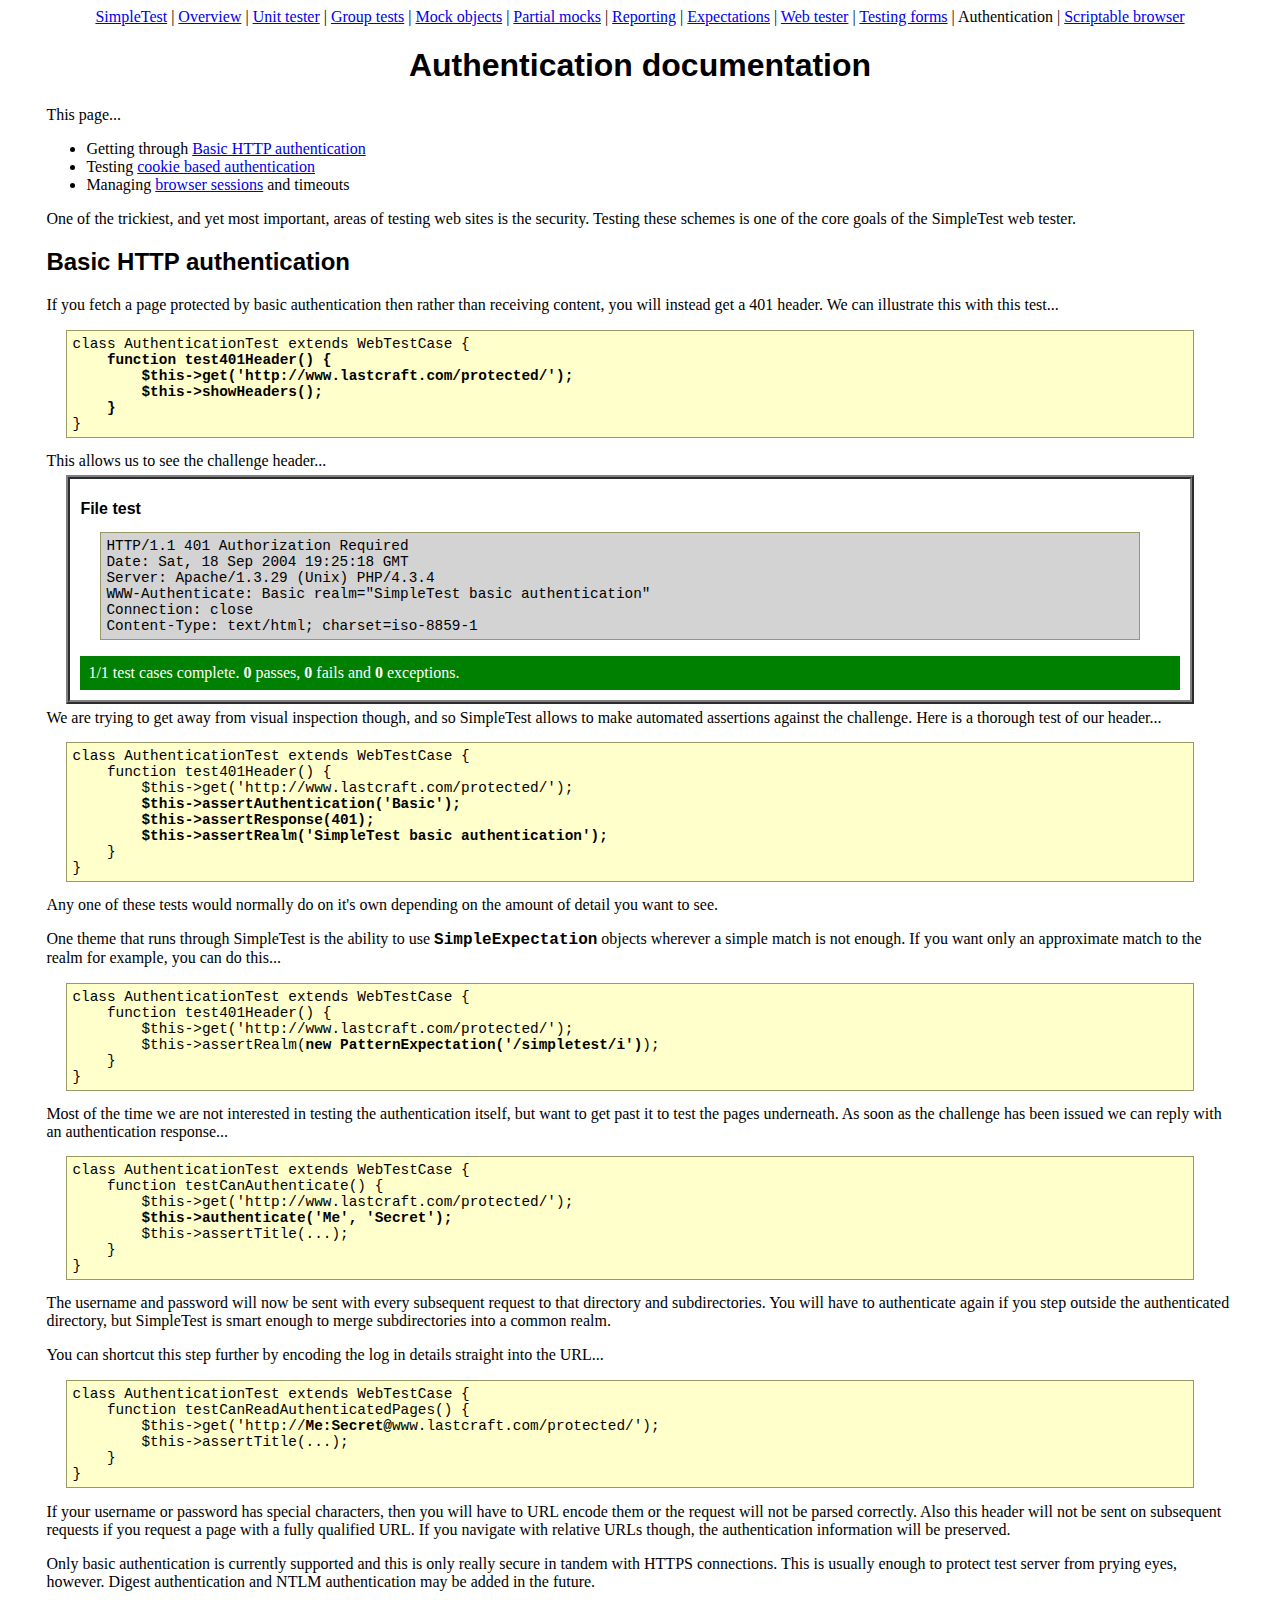
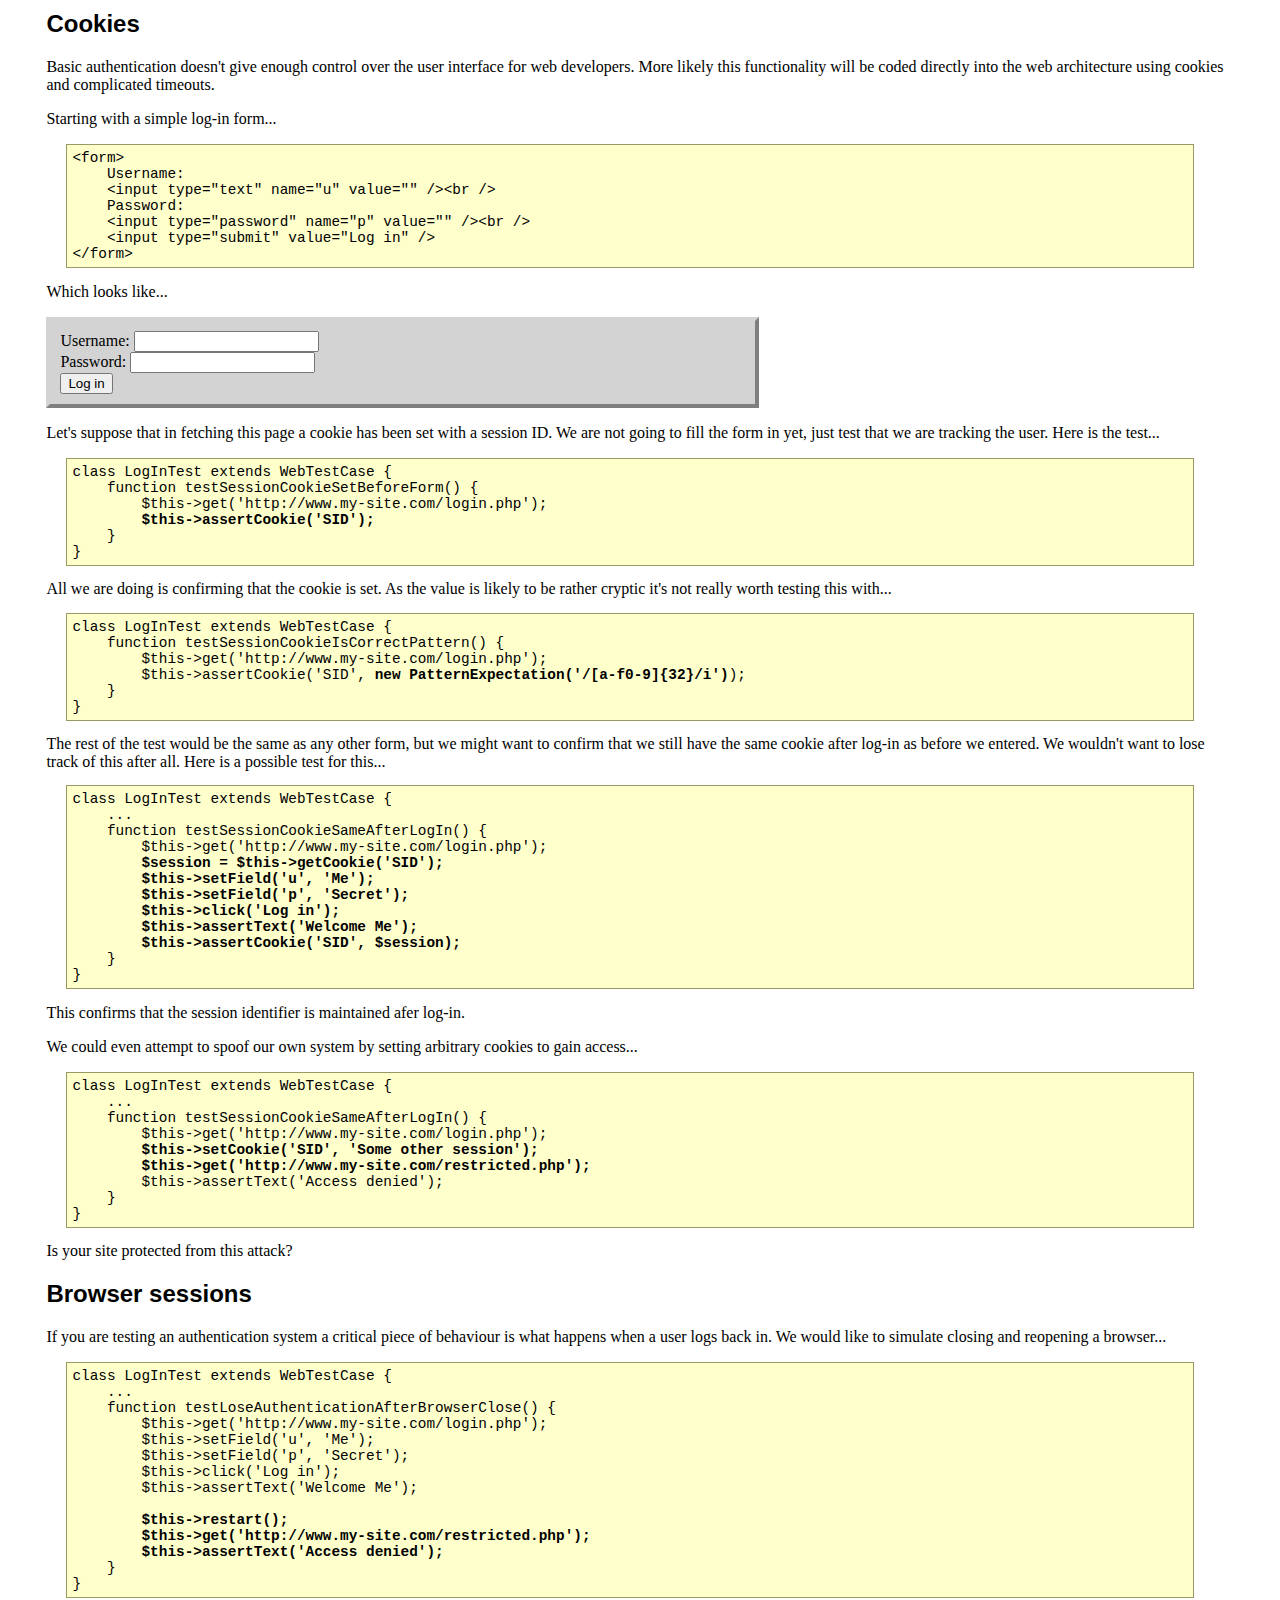
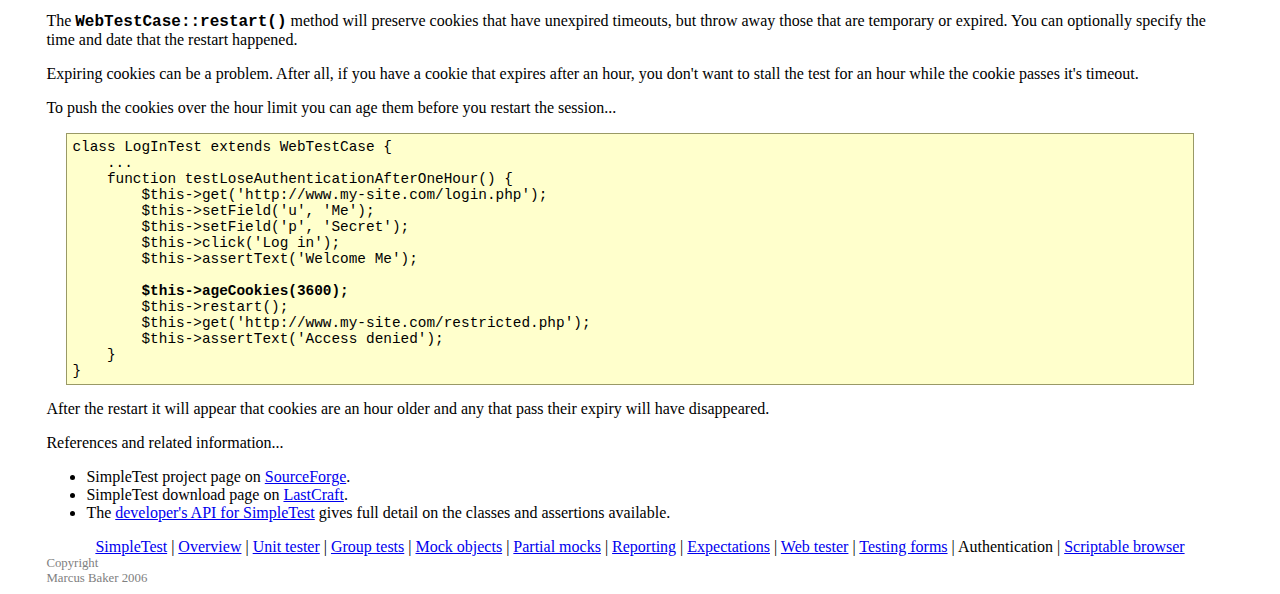
<file: test-harness/simpletest/docs/en/authentication_documentation.html>
<html>
<head>
<meta http-equiv="Content-Type" content="text/html; charset=UTF-8">
<title>SimpleTest documentation for testing log-in and authentication</title>
<link rel="stylesheet" type="text/css" href="docs.css" title="Styles">
</head>
<body>
<div class="menu_back"><div class="menu">
<a href="index.html">SimpleTest</a>
                |
                <a href="overview.html">Overview</a>
                |
                <a href="unit_test_documentation.html">Unit tester</a>
                |
                <a href="group_test_documentation.html">Group tests</a>
                |
                <a href="mock_objects_documentation.html">Mock objects</a>
                |
                <a href="partial_mocks_documentation.html">Partial mocks</a>
                |
                <a href="reporter_documentation.html">Reporting</a>
                |
                <a href="expectation_documentation.html">Expectations</a>
                |
                <a href="web_tester_documentation.html">Web tester</a>
                |
                <a href="form_testing_documentation.html">Testing forms</a>
                |
                <span class="chosen">Authentication</span>
                |
                <a href="browser_documentation.html">Scriptable browser</a>
</div></div>
<h1>Authentication documentation</h1>
        This page...
        <ul>
<li>
            Getting through <a href="#basic">Basic HTTP authentication</a>
        </li>
<li>
            Testing <a href="#cookies">cookie based authentication</a>
        </li>
<li>
            Managing <a href="#session">browser sessions</a> and timeouts
        </li>
</ul>
<div class="content">
        
            <p>
                One of the trickiest, and yet most important, areas
                of testing web sites is the security.
                Testing these schemes is one of the core goals of
                the SimpleTest web tester.
            </p>
        
        <p><a class="target" name="basic"><h2>Basic HTTP authentication</h2></a></p>
            <p>
                If you fetch a page protected by basic authentication then
                rather than receiving content, you will instead get a 401
                header.
                We can illustrate this with this test...
<pre>
class AuthenticationTest extends WebTestCase {<strong>
    function test401Header() {
        $this-&gt;get('http://www.lastcraft.com/protected/');
        $this-&gt;showHeaders();
    }</strong>
}
</pre>
                This allows us to see the challenge header...
                <div class="demo">
                    <h1>File test</h1>
<pre style="background-color: lightgray; color: black">
HTTP/1.1 401 Authorization Required
Date: Sat, 18 Sep 2004 19:25:18 GMT
Server: Apache/1.3.29 (Unix) PHP/4.3.4
WWW-Authenticate: Basic realm="SimpleTest basic authentication"
Connection: close
Content-Type: text/html; charset=iso-8859-1
</pre>
                    <div style="padding: 8px; margin-top: 1em; background-color: green; color: white;">1/1 test cases complete.
                    <strong>0</strong> passes, <strong>0</strong> fails and <strong>0</strong> exceptions.</div>
                </div>
                We are trying to get away from visual inspection though, and so SimpleTest
                allows to make automated assertions against the challenge.
                Here is a thorough test of our header...
<pre>
class AuthenticationTest extends WebTestCase {
    function test401Header() {
        $this-&gt;get('http://www.lastcraft.com/protected/');<strong>
        $this-&gt;assertAuthentication('Basic');
        $this-&gt;assertResponse(401);
        $this-&gt;assertRealm('SimpleTest basic authentication');</strong>
    }
}
</pre>
                Any one of these tests would normally do on it's own depending
                on the amount of detail you want to see.
            </p>
            <p>
                One theme that runs through SimpleTest is the ability to use
                <span class="new_code">SimpleExpectation</span> objects wherever a simple
                match is not enough.
                If you want only an approximate match to the realm for
                example, you can do this...
<pre>
class AuthenticationTest extends WebTestCase {
    function test401Header() {
        $this-&gt;get('http://www.lastcraft.com/protected/');
        $this-&gt;assertRealm(<strong>new PatternExpectation('/simpletest/i')</strong>);
    }
}
</pre>
                Most of the time we are not interested in testing the
                authentication itself, but want to get past it to test
                the pages underneath.
                As soon as the challenge has been issued we can reply with
                an authentication response...
<pre>
class AuthenticationTest extends WebTestCase {
    function testCanAuthenticate() {
        $this-&gt;get('http://www.lastcraft.com/protected/');<strong>
        $this-&gt;authenticate('Me', 'Secret');</strong>
        $this-&gt;assertTitle(...);
    }
}
</pre>
                The username and password will now be sent with every
                subsequent request to that directory and subdirectories.
                You will have to authenticate again if you step outside
                the authenticated directory, but SimpleTest is smart enough
                to merge subdirectories into a common realm.
            </p>
            <p>
                You can shortcut this step further by encoding the log in
                details straight into the URL...
<pre>
class AuthenticationTest extends WebTestCase {
    function testCanReadAuthenticatedPages() {
        $this-&gt;get('http://<strong>Me:Secret@</strong>www.lastcraft.com/protected/');
        $this-&gt;assertTitle(...);
    }
}
</pre>
                If your username or password has special characters, then you
                will have to URL encode them or the request will not be parsed
                correctly.
                Also this header will not be sent on subsequent requests if
                you request a page with a fully qualified URL.
                If you navigate with relative URLs though, the authentication
                information will be preserved.
            </p>
            <p>
                Only basic authentication is currently supported and this is
                only really secure in tandem with HTTPS connections.
                This is usually enough to protect test server from prying eyes,
                however.
                Digest authentication and NTLM authentication may be added
                in the future.
            </p>
        
        <p><a class="target" name="cookies"><h2>Cookies</h2></a></p>
            <p>
                Basic authentication doesn't give enough control over the
                user interface for web developers.
                More likely this functionality will be coded directly into
                the web architecture using cookies and complicated timeouts.
            </p>
            <p>
                Starting with a simple log-in form...
<pre>
&lt;form&gt;
    Username:
    &lt;input type="text" name="u" value="" /&gt;&lt;br /&gt;
    Password:
    &lt;input type="password" name="p" value="" /&gt;&lt;br /&gt;
    &lt;input type="submit" value="Log in" /&gt;
&lt;/form&gt;
</pre>
                Which looks like...
            </p>
            <p>
                <form class="demo">
                    Username:
                    <input type="text" name="u" value=""><br>
                    Password:
                    <input type="password" name="p" value=""><br>
                    <input type="submit" value="Log in">
                </form>
            </p>
            <p>
                Let's suppose that in fetching this page a cookie has been
                set with a session ID.
                We are not going to fill the form in yet, just test that
                we are tracking the user.
                Here is the test...
<pre>
class LogInTest extends WebTestCase {
    function testSessionCookieSetBeforeForm() {
        $this-&gt;get('http://www.my-site.com/login.php');<strong>
        $this-&gt;assertCookie('SID');</strong>
    }
}
</pre>
                All we are doing is confirming that the cookie is set.
                As the value is likely to be rather cryptic it's not
                really worth testing this with...
<pre>
class LogInTest extends WebTestCase {
    function testSessionCookieIsCorrectPattern() {
        $this-&gt;get('http://www.my-site.com/login.php');
        $this-&gt;assertCookie('SID', <strong>new PatternExpectation('/[a-f0-9]{32}/i')</strong>);
    }
}
</pre>
                The rest of the test would be the same as any other form,
                but we might want to confirm that we still have the same
                cookie after log-in as before we entered.
                We wouldn't want to lose track of this after all.
                Here is a possible test for this...
<pre>
class LogInTest extends WebTestCase {
    ...
    function testSessionCookieSameAfterLogIn() {
        $this-&gt;get('http://www.my-site.com/login.php');<strong>
        $session = $this-&gt;getCookie('SID');
        $this-&gt;setField('u', 'Me');
        $this-&gt;setField('p', 'Secret');
        $this-&gt;click('Log in');
        $this-&gt;assertText('Welcome Me');
        $this-&gt;assertCookie('SID', $session);</strong>
    }
}
</pre>
                This confirms that the session identifier is maintained
                afer log-in.
            </p>
            <p>
                We could even attempt to spoof our own system by setting
                arbitrary cookies to gain access...
<pre>
class LogInTest extends WebTestCase {
    ...
    function testSessionCookieSameAfterLogIn() {
        $this-&gt;get('http://www.my-site.com/login.php');<strong>
        $this-&gt;setCookie('SID', 'Some other session');
        $this-&gt;get('http://www.my-site.com/restricted.php');</strong>
        $this-&gt;assertText('Access denied');
    }
}
</pre>
                Is your site protected from this attack?
            </p>
        
        <p><a class="target" name="session"><h2>Browser sessions</h2></a></p>
            <p>
                If you are testing an authentication system a critical piece
                of behaviour is what happens when a user logs back in.
                We would like to simulate closing and reopening a browser...
<pre>
class LogInTest extends WebTestCase {
    ...
    function testLoseAuthenticationAfterBrowserClose() {
        $this-&gt;get('http://www.my-site.com/login.php');
        $this-&gt;setField('u', 'Me');
        $this-&gt;setField('p', 'Secret');
        $this-&gt;click('Log in');
        $this-&gt;assertText('Welcome Me');<strong>
        
        $this-&gt;restart();
        $this-&gt;get('http://www.my-site.com/restricted.php');
        $this-&gt;assertText('Access denied');</strong>
    }
}
</pre>
                The <span class="new_code">WebTestCase::restart()</span> method will
                preserve cookies that have unexpired timeouts, but throw away
                those that are temporary or expired.
                You can optionally specify the time and date that the restart
                happened.
            </p>
            <p>
                Expiring cookies can be a problem.
                After all, if you have a cookie that expires after an hour,
                you don't want to stall the test for an hour while the
                cookie passes it's timeout.
            </p>
            <p>
                To push the cookies over the hour limit you can age them
                before you restart the session...
<pre>
class LogInTest extends WebTestCase {
    ...
    function testLoseAuthenticationAfterOneHour() {
        $this-&gt;get('http://www.my-site.com/login.php');
        $this-&gt;setField('u', 'Me');
        $this-&gt;setField('p', 'Secret');
        $this-&gt;click('Log in');
        $this-&gt;assertText('Welcome Me');
        <strong>
        $this-&gt;ageCookies(3600);</strong>
        $this-&gt;restart();
        $this-&gt;get('http://www.my-site.com/restricted.php');
        $this-&gt;assertText('Access denied');
    }
}
</pre>
                After the restart it will appear that cookies are an
                hour older and any that pass their expiry will have
                disappeared.
            </p>
        
    </div>
        References and related information...
        <ul>
<li>
            SimpleTest project page on <a href="http://sourceforge.net/projects/simpletest/">SourceForge</a>.
        </li>
<li>
            SimpleTest download page on <a href="http://www.lastcraft.com/simple_test.php">LastCraft</a>.
        </li>
<li>
            The <a href="http://simpletest.org/api/">developer's API for SimpleTest</a>
            gives full detail on the classes and assertions available.
        </li>
</ul>
<div class="menu_back"><div class="menu">
<a href="index.html">SimpleTest</a>
                |
                <a href="overview.html">Overview</a>
                |
                <a href="unit_test_documentation.html">Unit tester</a>
                |
                <a href="group_test_documentation.html">Group tests</a>
                |
                <a href="mock_objects_documentation.html">Mock objects</a>
                |
                <a href="partial_mocks_documentation.html">Partial mocks</a>
                |
                <a href="reporter_documentation.html">Reporting</a>
                |
                <a href="expectation_documentation.html">Expectations</a>
                |
                <a href="web_tester_documentation.html">Web tester</a>
                |
                <a href="form_testing_documentation.html">Testing forms</a>
                |
                <span class="chosen">Authentication</span>
                |
                <a href="browser_documentation.html">Scriptable browser</a>
</div></div>
<div class="copyright">
            Copyright<br>Marcus Baker 2006
        </div>
</body>
</html>
</file>
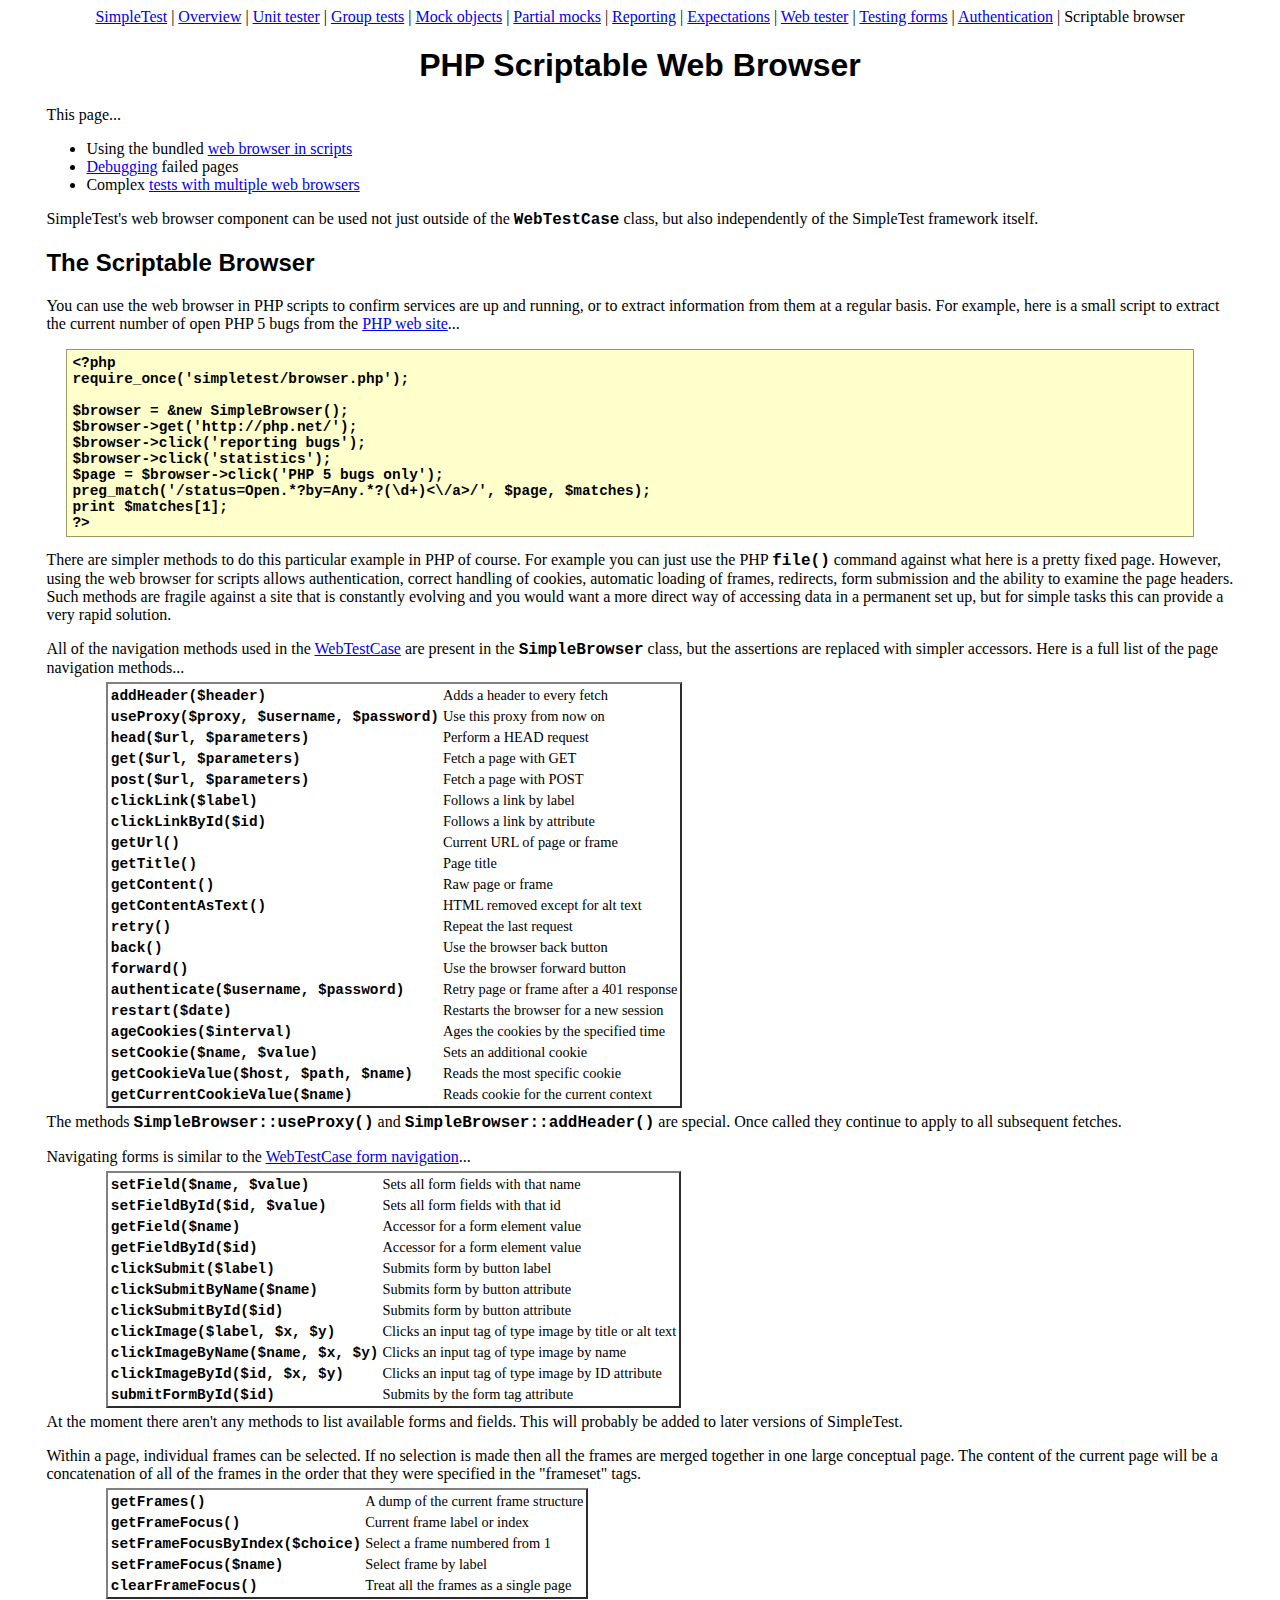
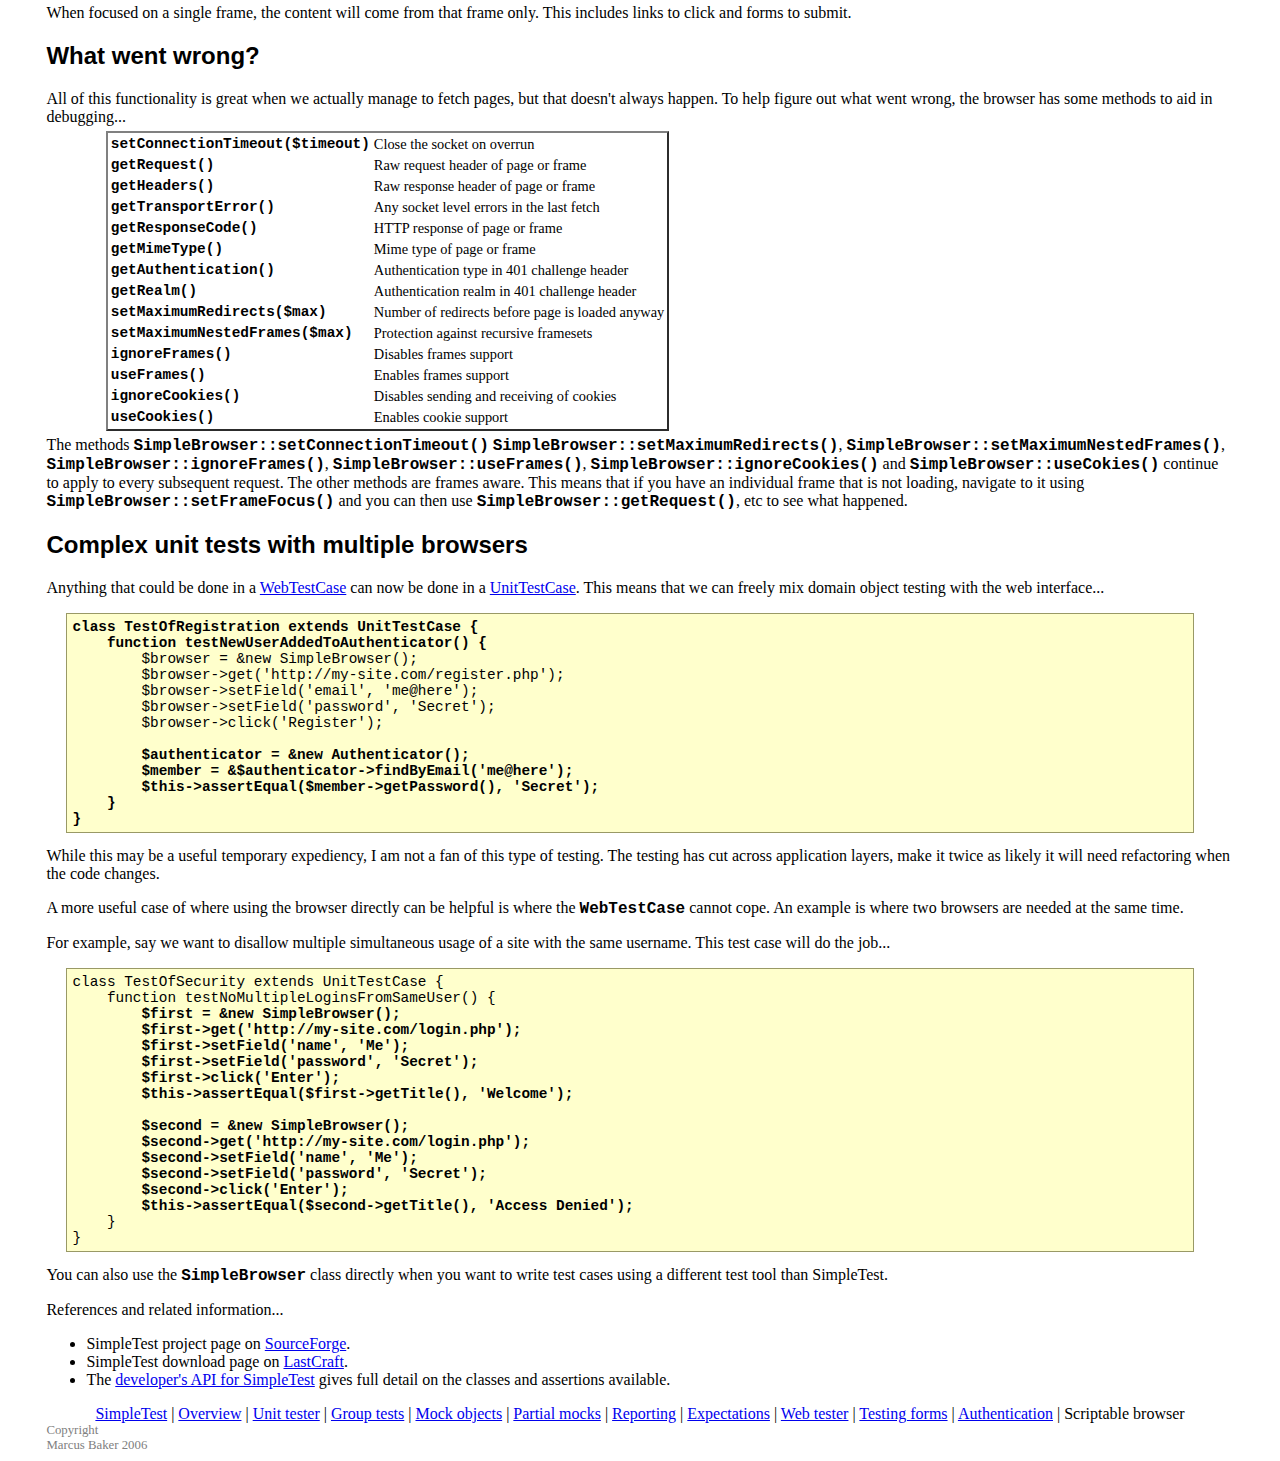
<file: test-harness/simpletest/docs/en/browser_documentation.html>
<html>
<head>
<meta http-equiv="Content-Type" content="text/html; charset=UTF-8">
<title>SimpleTest documentation for the scriptable web browser component</title>
<link rel="stylesheet" type="text/css" href="docs.css" title="Styles">
</head>
<body>
<div class="menu_back"><div class="menu">
<a href="index.html">SimpleTest</a>
                |
                <a href="overview.html">Overview</a>
                |
                <a href="unit_test_documentation.html">Unit tester</a>
                |
                <a href="group_test_documentation.html">Group tests</a>
                |
                <a href="mock_objects_documentation.html">Mock objects</a>
                |
                <a href="partial_mocks_documentation.html">Partial mocks</a>
                |
                <a href="reporter_documentation.html">Reporting</a>
                |
                <a href="expectation_documentation.html">Expectations</a>
                |
                <a href="web_tester_documentation.html">Web tester</a>
                |
                <a href="form_testing_documentation.html">Testing forms</a>
                |
                <a href="authentication_documentation.html">Authentication</a>
                |
                <span class="chosen">Scriptable browser</span>
</div></div>
<h1>PHP Scriptable Web Browser</h1>
        This page...
        <ul>
<li>
            Using the bundled <a href="#scripting">web browser in scripts</a>
        </li>
<li>
            <a href="#debug">Debugging</a> failed pages
        </li>
<li>
            Complex <a href="#unit">tests with multiple web browsers</a>
        </li>
</ul>
<div class="content">
        
            <p>
                SimpleTest's web browser component can be used not just
                outside of the <span class="new_code">WebTestCase</span> class, but also
                independently of the SimpleTest framework itself.
            </p>
        
        <p><a class="target" name="scripting"><h2>The Scriptable Browser</h2></a></p>
            <p>
                You can use the web browser in PHP scripts to confirm
                services are up and running, or to extract information
                from them at a regular basis.
                For example, here is a small script to extract the current number of
                open PHP 5 bugs from the <a href="http://www.php.net/">PHP web site</a>...
<pre>
<strong>&lt;?php
require_once('simpletest/browser.php');
    
$browser = &amp;new SimpleBrowser();
$browser-&gt;get('http://php.net/');
$browser-&gt;click('reporting bugs');
$browser-&gt;click('statistics');
$page = $browser-&gt;click('PHP 5 bugs only');
preg_match('/status=Open.*?by=Any.*?(\d+)&lt;\/a&gt;/', $page, $matches);
print $matches[1];
?&gt;</strong>
</pre>
                There are simpler methods to do this particular example in PHP
                of course.
                For example you can just use the PHP <span class="new_code">file()</span>
                command against what here is a pretty fixed page.
                However, using the web browser for scripts allows authentication,
                correct handling of cookies, automatic loading of frames, redirects,
                form submission and the ability to examine the page headers.
                Such methods are fragile against a site that is constantly
                evolving and you would want a more direct way of accessing
                data in a permanent set up, but for simple tasks this can provide
                a very rapid solution.
            </p>
            <p>
                All of the navigation methods used in the
                <a href="web_tester_documentation.html">WebTestCase</a>
                are present in the <span class="new_code">SimpleBrowser</span> class, but
                the assertions are replaced with simpler accessors.
                Here is a full list of the page navigation methods...
                <table><tbody>
                    <tr>
<td><span class="new_code">addHeader($header)</span></td>
<td>Adds a header to every fetch</td>
</tr>
                    <tr>
<td><span class="new_code">useProxy($proxy, $username, $password)</span></td>
<td>Use this proxy from now on</td>
</tr>
                    <tr>
<td><span class="new_code">head($url, $parameters)</span></td>
<td>Perform a HEAD request</td>
</tr>
                    <tr>
<td><span class="new_code">get($url, $parameters)</span></td>
<td>Fetch a page with GET</td>
</tr>
                    <tr>
<td><span class="new_code">post($url, $parameters)</span></td>
<td>Fetch a page with POST</td>
</tr>
                    <tr>
<td><span class="new_code">clickLink($label)</span></td>
<td>Follows a link by label</td>
</tr>
                    <tr>
<td><span class="new_code">clickLinkById($id)</span></td>
<td>Follows a link by attribute</td>
</tr>
                    <tr>
<td><span class="new_code">getUrl()</span></td>
<td>Current URL of page or frame</td>
</tr>
                    <tr>
<td><span class="new_code">getTitle()</span></td>
<td>Page title</td>
</tr>
                    <tr>
<td><span class="new_code">getContent()</span></td>
<td>Raw page or frame</td>
</tr>
                    <tr>
<td><span class="new_code">getContentAsText()</span></td>
<td>HTML removed except for alt text</td>
</tr>
                    <tr>
<td><span class="new_code">retry()</span></td>
<td>Repeat the last request</td>
</tr>
                    <tr>
<td><span class="new_code">back()</span></td>
<td>Use the browser back button</td>
</tr>
                    <tr>
<td><span class="new_code">forward()</span></td>
<td>Use the browser forward button</td>
</tr>
                    <tr>
<td><span class="new_code">authenticate($username, $password)</span></td>
<td>Retry page or frame after a 401 response</td>
</tr>
                    <tr>
<td><span class="new_code">restart($date)</span></td>
<td>Restarts the browser for a new session</td>
</tr>
                    <tr>
<td><span class="new_code">ageCookies($interval)</span></td>
<td>Ages the cookies by the specified time</td>
</tr>
                    <tr>
<td><span class="new_code">setCookie($name, $value)</span></td>
<td>Sets an additional cookie</td>
</tr>
                    <tr>
<td><span class="new_code">getCookieValue($host, $path, $name)</span></td>
<td>Reads the most specific cookie</td>
</tr>
                    <tr>
<td><span class="new_code">getCurrentCookieValue($name)</span></td>
<td>Reads cookie for the current context</td>
</tr>
                </tbody></table>
                The methods <span class="new_code">SimpleBrowser::useProxy()</span> and
                <span class="new_code">SimpleBrowser::addHeader()</span> are special.
                Once called they continue to apply to all subsequent fetches.
            </p>
            <p>
                Navigating forms is similar to the
                <a href="form_testing_documentation.html">WebTestCase form navigation</a>...
                <table><tbody>
                    <tr>
<td><span class="new_code">setField($name, $value)</span></td>
<td>Sets all form fields with that name</td>
</tr>
                    <tr>
<td><span class="new_code">setFieldById($id, $value)</span></td>
<td>Sets all form fields with that id</td>
</tr>
                    <tr>
<td><span class="new_code">getField($name)</span></td>
<td>Accessor for a form element value</td>
</tr>
                    <tr>
<td><span class="new_code">getFieldById($id)</span></td>
<td>Accessor for a form element value</td>
</tr>
                    <tr>
<td><span class="new_code">clickSubmit($label)</span></td>
<td>Submits form by button label</td>
</tr>
                    <tr>
<td><span class="new_code">clickSubmitByName($name)</span></td>
<td>Submits form by button attribute</td>
</tr>
                    <tr>
<td><span class="new_code">clickSubmitById($id)</span></td>
<td>Submits form by button attribute</td>
</tr>
                    <tr>
<td><span class="new_code">clickImage($label, $x, $y)</span></td>
<td>Clicks an input tag of type image by title or alt text</td>
</tr>
                    <tr>
<td><span class="new_code">clickImageByName($name, $x, $y)</span></td>
<td>Clicks an input tag of type image by name</td>
</tr>
                    <tr>
<td><span class="new_code">clickImageById($id, $x, $y)</span></td>
<td>Clicks an input tag of type image by ID attribute</td>
</tr>
                    <tr>
<td><span class="new_code">submitFormById($id)</span></td>
<td>Submits by the form tag attribute</td>
</tr>
                </tbody></table>
                At the moment there aren't any methods to list available forms
                and fields.
                This will probably be added to later versions of SimpleTest.
            </p>
            <p>
                Within a page, individual frames can be selected.
                If no selection is made then all the frames are merged together
                in one large conceptual page.
                The content of the current page will be a concatenation of all of the
                frames in the order that they were specified in the "frameset"
                tags.
                <table><tbody>
                    <tr>
<td><span class="new_code">getFrames()</span></td>
<td>A dump of the current frame structure</td>
</tr>
                    <tr>
<td><span class="new_code">getFrameFocus()</span></td>
<td>Current frame label or index</td>
</tr>
                    <tr>
<td><span class="new_code">setFrameFocusByIndex($choice)</span></td>
<td>Select a frame numbered from 1</td>
</tr>
                    <tr>
<td><span class="new_code">setFrameFocus($name)</span></td>
<td>Select frame by label</td>
</tr>
                    <tr>
<td><span class="new_code">clearFrameFocus()</span></td>
<td>Treat all the frames as a single page</td>
</tr>
                </tbody></table>
                When focused on a single frame, the content will come from
                that frame only.
                This includes links to click and forms to submit.
            </p>
        
        <p><a class="target" name="debug"><h2>What went wrong?</h2></a></p>
            <p>
                All of this functionality is great when we actually manage to fetch pages,
                but that doesn't always happen.
                To help figure out what went wrong, the browser has some methods to
                aid in debugging...
                <table><tbody>
                    <tr>
<td><span class="new_code">setConnectionTimeout($timeout)</span></td>
<td>Close the socket on overrun</td>
</tr>
                    <tr>
<td><span class="new_code">getRequest()</span></td>
<td>Raw request header of page or frame</td>
</tr>
                    <tr>
<td><span class="new_code">getHeaders()</span></td>
<td>Raw response header of page or frame</td>
</tr>
                    <tr>
<td><span class="new_code">getTransportError()</span></td>
<td>Any socket level errors in the last fetch</td>
</tr>
                    <tr>
<td><span class="new_code">getResponseCode()</span></td>
<td>HTTP response of page or frame</td>
</tr>
                    <tr>
<td><span class="new_code">getMimeType()</span></td>
<td>Mime type of page or frame</td>
</tr>
                    <tr>
<td><span class="new_code">getAuthentication()</span></td>
<td>Authentication type in 401 challenge header</td>
</tr>
                    <tr>
<td><span class="new_code">getRealm()</span></td>
<td>Authentication realm in 401 challenge header</td>
</tr>
                    <tr>
<td><span class="new_code">setMaximumRedirects($max)</span></td>
<td>Number of redirects before page is loaded anyway</td>
</tr>
                    <tr>
<td><span class="new_code">setMaximumNestedFrames($max)</span></td>
<td>Protection against recursive framesets</td>
</tr>
                    <tr>
<td><span class="new_code">ignoreFrames()</span></td>
<td>Disables frames support</td>
</tr>
                    <tr>
<td><span class="new_code">useFrames()</span></td>
<td>Enables frames support</td>
</tr>
                    <tr>
<td><span class="new_code">ignoreCookies()</span></td>
<td>Disables sending and receiving of cookies</td>
</tr>
                    <tr>
<td><span class="new_code">useCookies()</span></td>
<td>Enables cookie support</td>
</tr>
                </tbody></table>
                The methods <span class="new_code">SimpleBrowser::setConnectionTimeout()</span>
                <span class="new_code">SimpleBrowser::setMaximumRedirects()</span>,
                <span class="new_code">SimpleBrowser::setMaximumNestedFrames()</span>,
                <span class="new_code">SimpleBrowser::ignoreFrames()</span>,
                <span class="new_code">SimpleBrowser::useFrames()</span>,
                <span class="new_code">SimpleBrowser::ignoreCookies()</span> and
                <span class="new_code">SimpleBrowser::useCokies()</span> continue to apply
                to every subsequent request.
                The other methods are frames aware.
                This means that if you have an individual frame that is not
                loading, navigate to it using <span class="new_code">SimpleBrowser::setFrameFocus()</span>
                and you can then use <span class="new_code">SimpleBrowser::getRequest()</span>, etc to
                see what happened.
            </p>
        
        <p><a class="target" name="unit"><h2>Complex unit tests with multiple browsers</h2></a></p>
            <p>
                Anything that could be done in a
                <a href="web_tester_documentation.html">WebTestCase</a> can
                now be done in a <a href="unit_tester_documentation.html">UnitTestCase</a>.
                This means that we can freely mix domain object testing with the
                web interface...
<pre>
<strong>class TestOfRegistration extends UnitTestCase {
    function testNewUserAddedToAuthenticator() {</strong>
        $browser = &amp;new SimpleBrowser();
        $browser-&gt;get('http://my-site.com/register.php');
        $browser-&gt;setField('email', 'me@here');
        $browser-&gt;setField('password', 'Secret');
        $browser-&gt;click('Register');
        <strong>
        $authenticator = &amp;new Authenticator();
        $member = &amp;$authenticator-&gt;findByEmail('me@here');
        $this-&gt;assertEqual($member-&gt;getPassword(), 'Secret');
    }
}</strong>
</pre>
                While this may be a useful temporary expediency, I am not a fan
                of this type of testing.
                The testing has cut across application layers, make it twice as
                likely it will need refactoring when the code changes.
            </p>
            <p>
                A more useful case of where using the browser directly can be helpful
                is where the <span class="new_code">WebTestCase</span> cannot cope.
                An example is where two browsers are needed at the same time.
            </p>
            <p>
                For example, say we want to disallow multiple simultaneous
                usage of a site with the same username.
                This test case will do the job...
<pre>
class TestOfSecurity extends UnitTestCase {
    function testNoMultipleLoginsFromSameUser() {<strong>
        $first = &amp;new SimpleBrowser();
        $first-&gt;get('http://my-site.com/login.php');
        $first-&gt;setField('name', 'Me');
        $first-&gt;setField('password', 'Secret');
        $first-&gt;click('Enter');
        $this-&gt;assertEqual($first-&gt;getTitle(), 'Welcome');
        
        $second = &amp;new SimpleBrowser();
        $second-&gt;get('http://my-site.com/login.php');
        $second-&gt;setField('name', 'Me');
        $second-&gt;setField('password', 'Secret');
        $second-&gt;click('Enter');
        $this-&gt;assertEqual($second-&gt;getTitle(), 'Access Denied');</strong>
    }
}
</pre>
                You can also use the <span class="new_code">SimpleBrowser</span> class
                directly when you want to write test cases using a different
                test tool than SimpleTest.
            </p>
        
    </div>
        References and related information...
        <ul>
<li>
            SimpleTest project page on <a href="http://sourceforge.net/projects/simpletest/">SourceForge</a>.
        </li>
<li>
            SimpleTest download page on <a href="http://www.lastcraft.com/simple_test.php">LastCraft</a>.
        </li>
<li>
            The <a href="http://simpletest.org/api/">developer's API for SimpleTest</a>
            gives full detail on the classes and assertions available.
        </li>
</ul>
<div class="menu_back"><div class="menu">
<a href="index.html">SimpleTest</a>
                |
                <a href="overview.html">Overview</a>
                |
                <a href="unit_test_documentation.html">Unit tester</a>
                |
                <a href="group_test_documentation.html">Group tests</a>
                |
                <a href="mock_objects_documentation.html">Mock objects</a>
                |
                <a href="partial_mocks_documentation.html">Partial mocks</a>
                |
                <a href="reporter_documentation.html">Reporting</a>
                |
                <a href="expectation_documentation.html">Expectations</a>
                |
                <a href="web_tester_documentation.html">Web tester</a>
                |
                <a href="form_testing_documentation.html">Testing forms</a>
                |
                <a href="authentication_documentation.html">Authentication</a>
                |
                <span class="chosen">Scriptable browser</span>
</div></div>
<div class="copyright">
            Copyright<br>Marcus Baker 2006
        </div>
</body>
</html>
</file>
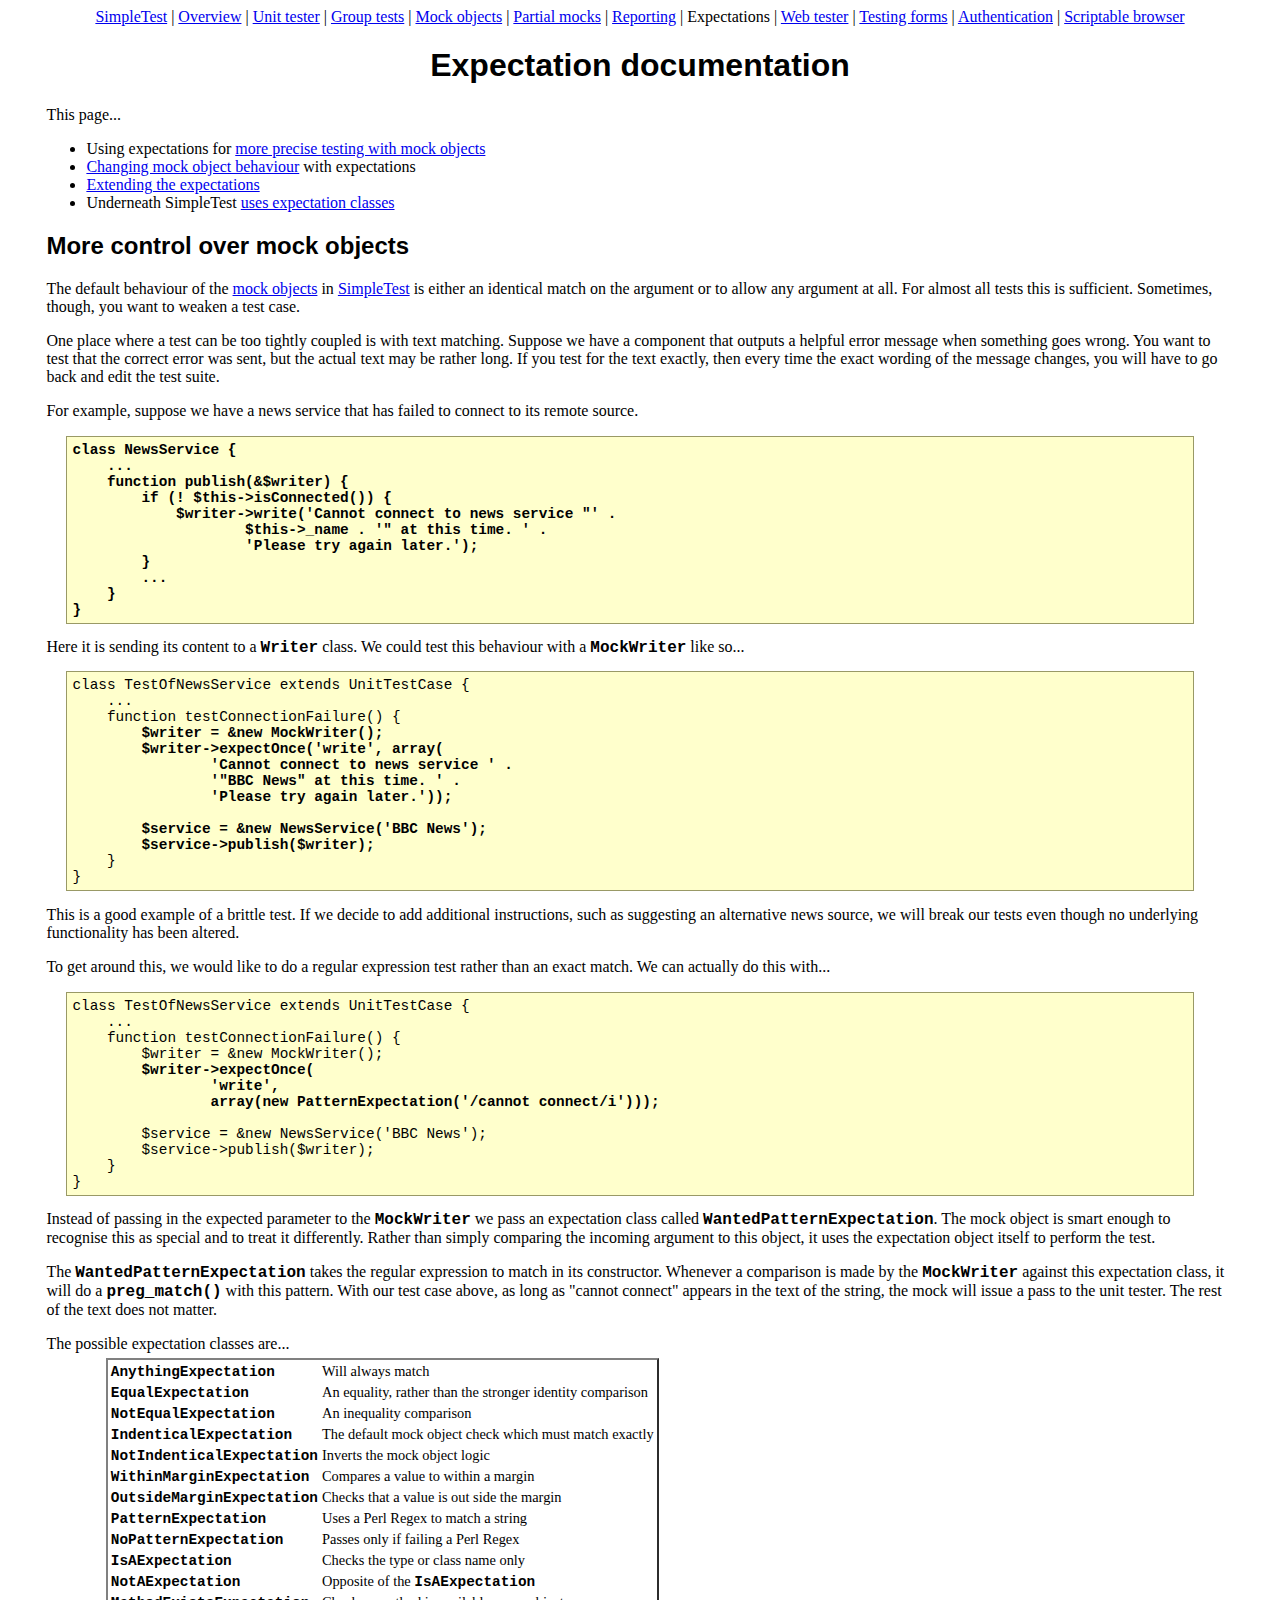
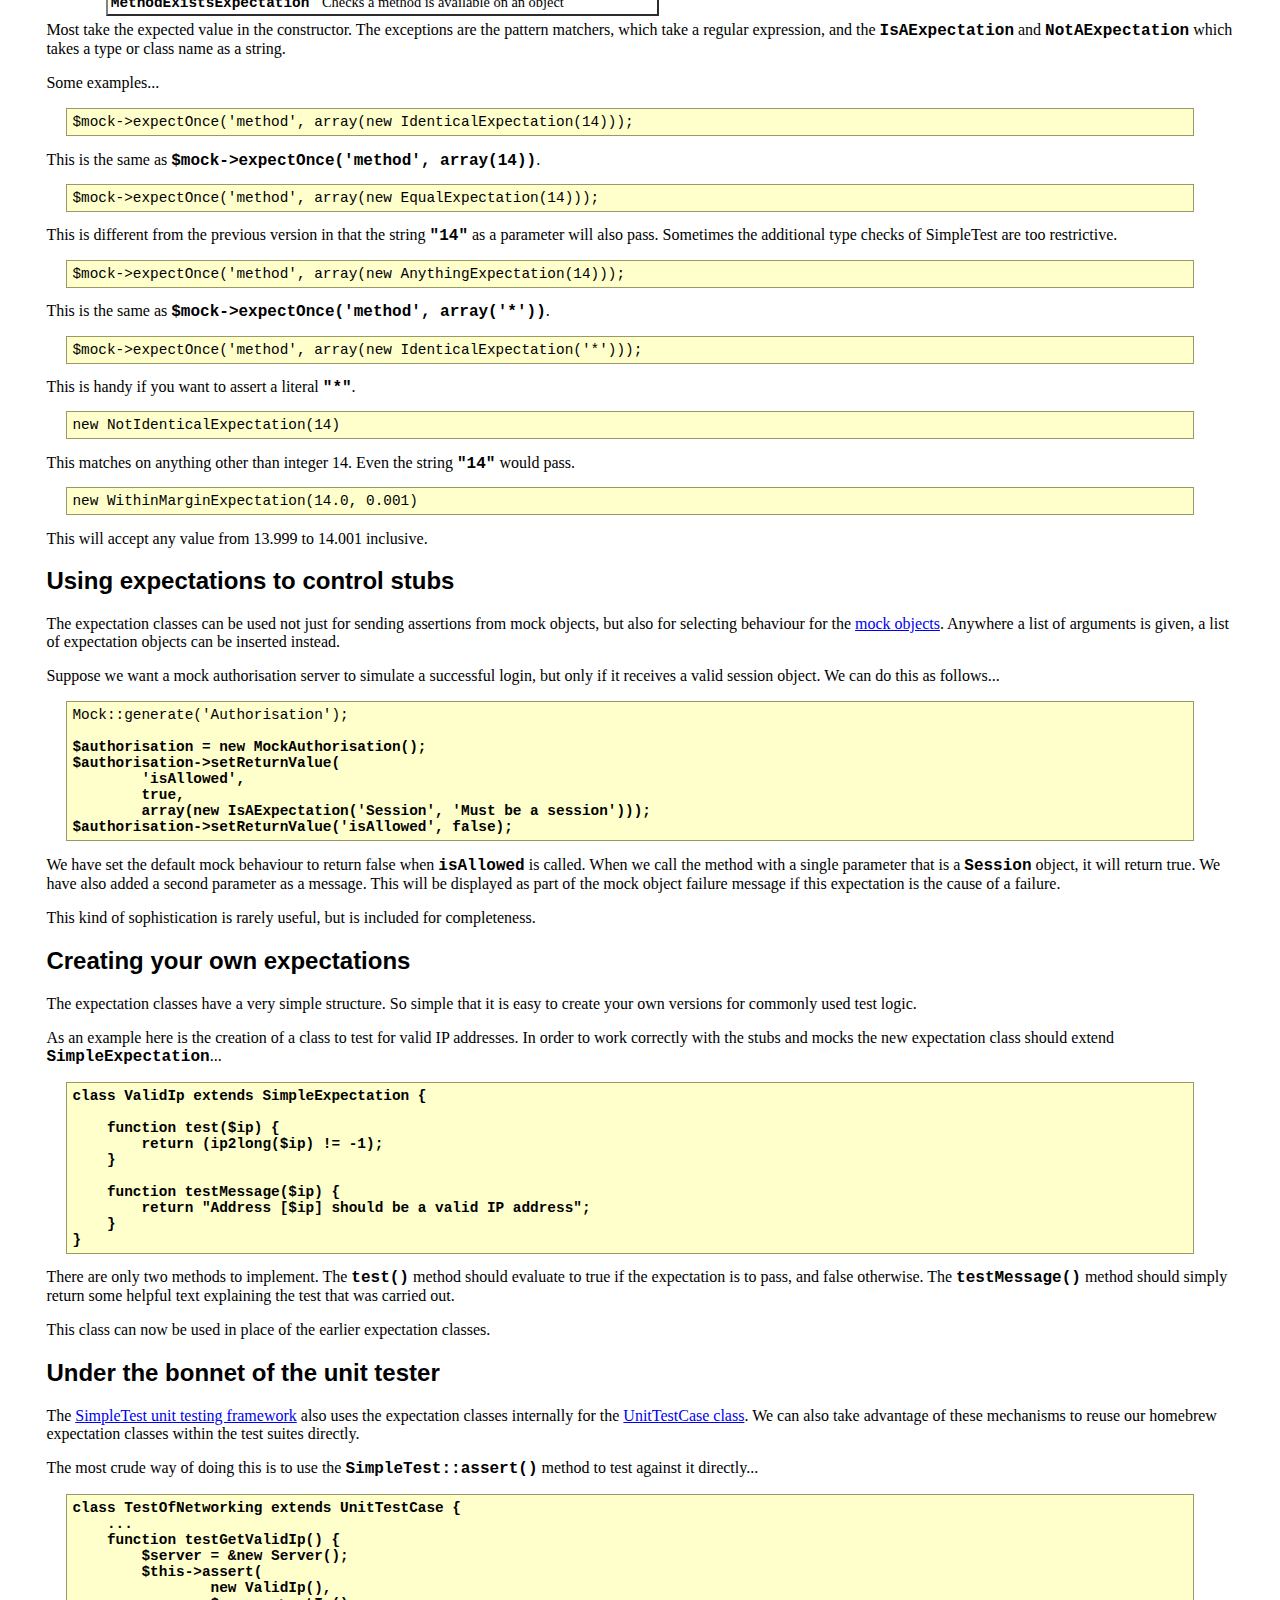
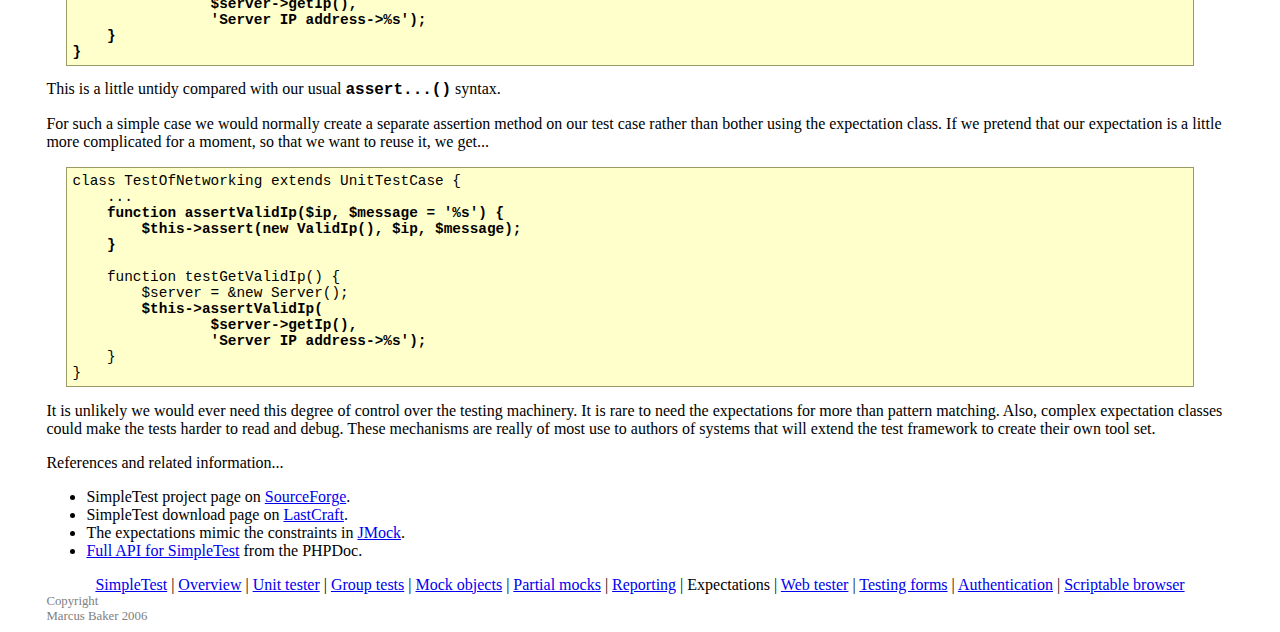
<file: test-harness/simpletest/docs/en/expectation_documentation.html>
<html>
<head>
<meta http-equiv="Content-Type" content="text/html; charset=UTF-8">
<title>
        Extending the SimpleTest unit tester with additional expectation classes
    </title>
<link rel="stylesheet" type="text/css" href="docs.css" title="Styles">
</head>
<body>
<div class="menu_back"><div class="menu">
<a href="index.html">SimpleTest</a>
                |
                <a href="overview.html">Overview</a>
                |
                <a href="unit_test_documentation.html">Unit tester</a>
                |
                <a href="group_test_documentation.html">Group tests</a>
                |
                <a href="mock_objects_documentation.html">Mock objects</a>
                |
                <a href="partial_mocks_documentation.html">Partial mocks</a>
                |
                <a href="reporter_documentation.html">Reporting</a>
                |
                <span class="chosen">Expectations</span>
                |
                <a href="web_tester_documentation.html">Web tester</a>
                |
                <a href="form_testing_documentation.html">Testing forms</a>
                |
                <a href="authentication_documentation.html">Authentication</a>
                |
                <a href="browser_documentation.html">Scriptable browser</a>
</div></div>
<h1>Expectation documentation</h1>
        This page...
        <ul>
<li>
            Using expectations for
            <a href="#mock">more precise testing with mock objects</a>
        </li>
<li>
            <a href="#behaviour">Changing mock object behaviour</a> with expectations
        </li>
<li>
            <a href="#extending">Extending the expectations</a>
        </li>
<li>
            Underneath SimpleTest <a href="#unit">uses expectation classes</a>
        </li>
</ul>
<div class="content">
        <p><a class="target" name="mock"><h2>More control over mock objects</h2></a></p>
            <p>
                The default behaviour of the
                <a href="mock_objects_documentation.html">mock objects</a>
                in
                <a href="http://sourceforge.net/projects/simpletest/">SimpleTest</a>
                is either an identical match on the argument or to allow any argument at all.
                For almost all tests this is sufficient.
                Sometimes, though, you want to weaken a test case.
            </p>
            <p>
                One place where a test can be too tightly coupled is with
                text matching.
                Suppose we have a component that outputs a helpful error
                message when something goes wrong.
                You want to test that the correct error was sent, but the actual
                text may be rather long.
                If you test for the text exactly, then every time the exact wording
                of the message changes, you will have to go back and edit the test suite.
            </p>
            <p>
                For example, suppose we have a news service that has failed
                to connect to its remote source.
<pre>
<strong>class NewsService {
    ...
    function publish(&amp;$writer) {
        if (! $this-&gt;isConnected()) {
            $writer-&gt;write('Cannot connect to news service "' .
                    $this-&gt;_name . '" at this time. ' .
                    'Please try again later.');
        }
        ...
    }
}</strong>
</pre>
                Here it is sending its content to a
                <span class="new_code">Writer</span> class.
                We could test this behaviour with a
                <span class="new_code">MockWriter</span> like so...
<pre>
class TestOfNewsService extends UnitTestCase {
    ...
    function testConnectionFailure() {<strong>
        $writer = &amp;new MockWriter();
        $writer-&gt;expectOnce('write', array(
                'Cannot connect to news service ' .
                '"BBC News" at this time. ' .
                'Please try again later.'));
        
        $service = &amp;new NewsService('BBC News');
        $service-&gt;publish($writer);</strong>
    }
}
</pre>
                This is a good example of a brittle test.
                If we decide to add additional instructions, such as
                suggesting an alternative news source, we will break
                our tests even though no underlying functionality
                has been altered.
            </p>
            <p>
                To get around this, we would like to do a regular expression
                test rather than an exact match.
                We can actually do this with...
<pre>
class TestOfNewsService extends UnitTestCase {
    ...
    function testConnectionFailure() {
        $writer = &amp;new MockWriter();<strong>
        $writer-&gt;expectOnce(
                'write',
                array(new PatternExpectation('/cannot connect/i')));</strong>
        
        $service = &amp;new NewsService('BBC News');
        $service-&gt;publish($writer);
    }
}
</pre>
                Instead of passing in the expected parameter to the
                <span class="new_code">MockWriter</span> we pass an
                expectation class called
                <span class="new_code">WantedPatternExpectation</span>.
                The mock object is smart enough to recognise this as special
                and to treat it differently.
                Rather than simply comparing the incoming argument to this
                object, it uses the expectation object itself to
                perform the test.
            </p>
            <p>
                The <span class="new_code">WantedPatternExpectation</span> takes
                the regular expression to match in its constructor.
                Whenever a comparison is made by the <span class="new_code">MockWriter</span>
                against this expectation class, it will do a
                <span class="new_code">preg_match()</span> with this pattern.
                With our test case above, as long as "cannot connect"
                appears in the text of the string, the mock will issue a pass
                to the unit tester.
                The rest of the text does not matter.
            </p>
            <p>
                The possible expectation classes are...
                <table><tbody>
                    <tr>
<td><span class="new_code">AnythingExpectation</span></td>
<td>Will always match</td>
</tr>
                    <tr>
<td><span class="new_code">EqualExpectation</span></td>
<td>An equality, rather than the stronger identity comparison</td>
</tr>
                    <tr>
<td><span class="new_code">NotEqualExpectation</span></td>
<td>An inequality comparison</td>
</tr>
                    <tr>
<td><span class="new_code">IndenticalExpectation</span></td>
<td>The default mock object check which must match exactly</td>
</tr>
                    <tr>
<td><span class="new_code">NotIndenticalExpectation</span></td>
<td>Inverts the mock object logic</td>
</tr>
                    <tr>
<td><span class="new_code">WithinMarginExpectation</span></td>
<td>Compares a value to within a margin</td>
</tr>
                    <tr>
<td><span class="new_code">OutsideMarginExpectation</span></td>
<td>Checks that a value is out side the margin</td>
</tr>
                    <tr>
<td><span class="new_code">PatternExpectation</span></td>
<td>Uses a Perl Regex to match a string</td>
</tr>
                    <tr>
<td><span class="new_code">NoPatternExpectation</span></td>
<td>Passes only if failing a Perl Regex</td>
</tr>
                    <tr>
<td><span class="new_code">IsAExpectation</span></td>
<td>Checks the type or class name only</td>
</tr>
                    <tr>
<td><span class="new_code">NotAExpectation</span></td>
<td>Opposite of the <span class="new_code">IsAExpectation</span>
</td>
</tr>
                    <tr>
<td><span class="new_code">MethodExistsExpectation</span></td>
<td>Checks a method is available on an object</td>
</tr>
                </tbody></table>
                Most take the expected value in the constructor.
                The exceptions are the pattern matchers, which take a regular expression,
                and the <span class="new_code">IsAExpectation</span> and <span class="new_code">NotAExpectation</span> which takes a type
                or class name as a string.
            </p>
            <p>
                Some examples...
            </p>
            <p>
<pre>
$mock-&gt;expectOnce('method', array(new IdenticalExpectation(14)));
</pre>
                This is the same as <span class="new_code">$mock-&gt;expectOnce('method', array(14))</span>.
<pre>
$mock-&gt;expectOnce('method', array(new EqualExpectation(14)));
</pre>
                This is different from the previous version in that the string
                <span class="new_code">"14"</span> as a parameter will also pass.
                Sometimes the additional type checks of SimpleTest are too restrictive.
<pre>
$mock-&gt;expectOnce('method', array(new AnythingExpectation(14)));
</pre>
                This is the same as <span class="new_code">$mock-&gt;expectOnce('method', array('*'))</span>.
<pre>
$mock-&gt;expectOnce('method', array(new IdenticalExpectation('*')));
</pre>
                This is handy if you want to assert a literal <span class="new_code">"*"</span>.
<pre>
new NotIdenticalExpectation(14)
</pre>
                This matches on anything other than integer 14.
                Even the string <span class="new_code">"14"</span> would pass.
<pre>
new WithinMarginExpectation(14.0, 0.001)
</pre>
                This will accept any value from 13.999 to 14.001 inclusive.
            </p>
        
        <p><a class="target" name="behaviour"><h2>Using expectations to control stubs</h2></a></p>
            <p>
                The expectation classes can be used not just for sending assertions
                from mock objects, but also for selecting behaviour for the
                <a href="mock_objects_documentation.html">mock objects</a>.
                Anywhere a list of arguments is given, a list of expectation objects
                can be inserted instead.
            </p>
            <p>
                Suppose we want a mock authorisation server to simulate a successful login,
                but only if it receives a valid session object.
                We can do this as follows...
<pre>
Mock::generate('Authorisation');
<strong>
$authorisation = new MockAuthorisation();
$authorisation-&gt;setReturnValue(
        'isAllowed',
        true,
        array(new IsAExpectation('Session', 'Must be a session')));
$authorisation-&gt;setReturnValue('isAllowed', false);</strong>
</pre>
                We have set the default mock behaviour to return false when
                <span class="new_code">isAllowed</span> is called.
                When we call the method with a single parameter that
                is a <span class="new_code">Session</span> object, it will return true.
                We have also added a second parameter as a message.
                This will be displayed as part of the mock object
                failure message if this expectation is the cause of
                a failure.
            </p>
            <p>
                This kind of sophistication is rarely useful, but is included for
                completeness.
            </p>
        
        <p><a class="target" name="extending"><h2>Creating your own expectations</h2></a></p>
            <p>
                The expectation classes have a very simple structure.
                So simple that it is easy to create your own versions for
                commonly used test logic.
            </p>
            <p>
                As an example here is the creation of a class to test for
                valid IP addresses.
                In order to work correctly with the stubs and mocks the new
                expectation class should extend
                <span class="new_code">SimpleExpectation</span>...
<pre>
<strong>class ValidIp extends SimpleExpectation {
    
    function test($ip) {
        return (ip2long($ip) != -1);
    }
    
    function testMessage($ip) {
        return "Address [$ip] should be a valid IP address";
    }
}</strong>
</pre>
                There are only two methods to implement.
                The <span class="new_code">test()</span> method should
                evaluate to true if the expectation is to pass, and
                false otherwise.
                The <span class="new_code">testMessage()</span> method
                should simply return some helpful text explaining the test
                that was carried out.
            </p>
            <p>
                This class can now be used in place of the earlier expectation
                classes.
            </p>
        
        <p><a class="target" name="unit"><h2>Under the bonnet of the unit tester</h2></a></p>
            <p>
                The <a href="http://sourceforge.net/projects/simpletest/">SimpleTest unit testing framework</a>
                also uses the expectation classes internally for the
                <a href="unit_test_documentation.html">UnitTestCase class</a>.
                We can also take advantage of these mechanisms to reuse our
                homebrew expectation classes within the test suites directly.
            </p>
            <p>
                The most crude way of doing this is to use the
                <span class="new_code">SimpleTest::assert()</span> method to
                test against it directly...
<pre>
<strong>class TestOfNetworking extends UnitTestCase {
    ...
    function testGetValidIp() {
        $server = &amp;new Server();
        $this-&gt;assert(
                new ValidIp(),
                $server-&gt;getIp(),
                'Server IP address-&gt;%s');
    }
}</strong>
</pre>
                This is a little untidy compared with our usual
                <span class="new_code">assert...()</span> syntax.
            </p>
            <p>
                For such a simple case we would normally create a
                separate assertion method on our test case rather
                than bother using the expectation class.
                If we pretend that our expectation is a little more
                complicated for a moment, so that we want to reuse it,
                we get...
<pre>
class TestOfNetworking extends UnitTestCase {
    ...<strong>
    function assertValidIp($ip, $message = '%s') {
        $this-&gt;assert(new ValidIp(), $ip, $message);
    }</strong>
    
    function testGetValidIp() {
        $server = &amp;new Server();<strong>
        $this-&gt;assertValidIp(
                $server-&gt;getIp(),
                'Server IP address-&gt;%s');</strong>
    }
}
</pre>
                It is unlikely we would ever need this degree of control
                over the testing machinery.
                It is rare to need the expectations for more than pattern
                matching.
                Also, complex expectation classes could make the tests
                harder to read and debug.
                These mechanisms are really of most use to authors of systems
                that will extend the test framework to create their own tool set.
            </p>
        
    </div>
        References and related information...
        <ul>
<li>
            SimpleTest project page on <a href="http://sourceforge.net/projects/simpletest/">SourceForge</a>.
        </li>
<li>
            SimpleTest download page on <a href="http://www.lastcraft.com/simple_test.php">LastCraft</a>.
        </li>
<li>
            The expectations mimic the constraints in <a href="http://www.jmock.org/">JMock</a>.
        </li>
<li>
            <a href="http://simpletest.org/api/">Full API for SimpleTest</a>
            from the PHPDoc.
        </li>
</ul>
<div class="menu_back"><div class="menu">
<a href="index.html">SimpleTest</a>
                |
                <a href="overview.html">Overview</a>
                |
                <a href="unit_test_documentation.html">Unit tester</a>
                |
                <a href="group_test_documentation.html">Group tests</a>
                |
                <a href="mock_objects_documentation.html">Mock objects</a>
                |
                <a href="partial_mocks_documentation.html">Partial mocks</a>
                |
                <a href="reporter_documentation.html">Reporting</a>
                |
                <span class="chosen">Expectations</span>
                |
                <a href="web_tester_documentation.html">Web tester</a>
                |
                <a href="form_testing_documentation.html">Testing forms</a>
                |
                <a href="authentication_documentation.html">Authentication</a>
                |
                <a href="browser_documentation.html">Scriptable browser</a>
</div></div>
<div class="copyright">
            Copyright<br>Marcus Baker 2006
        </div>
</body>
</html>
</file>
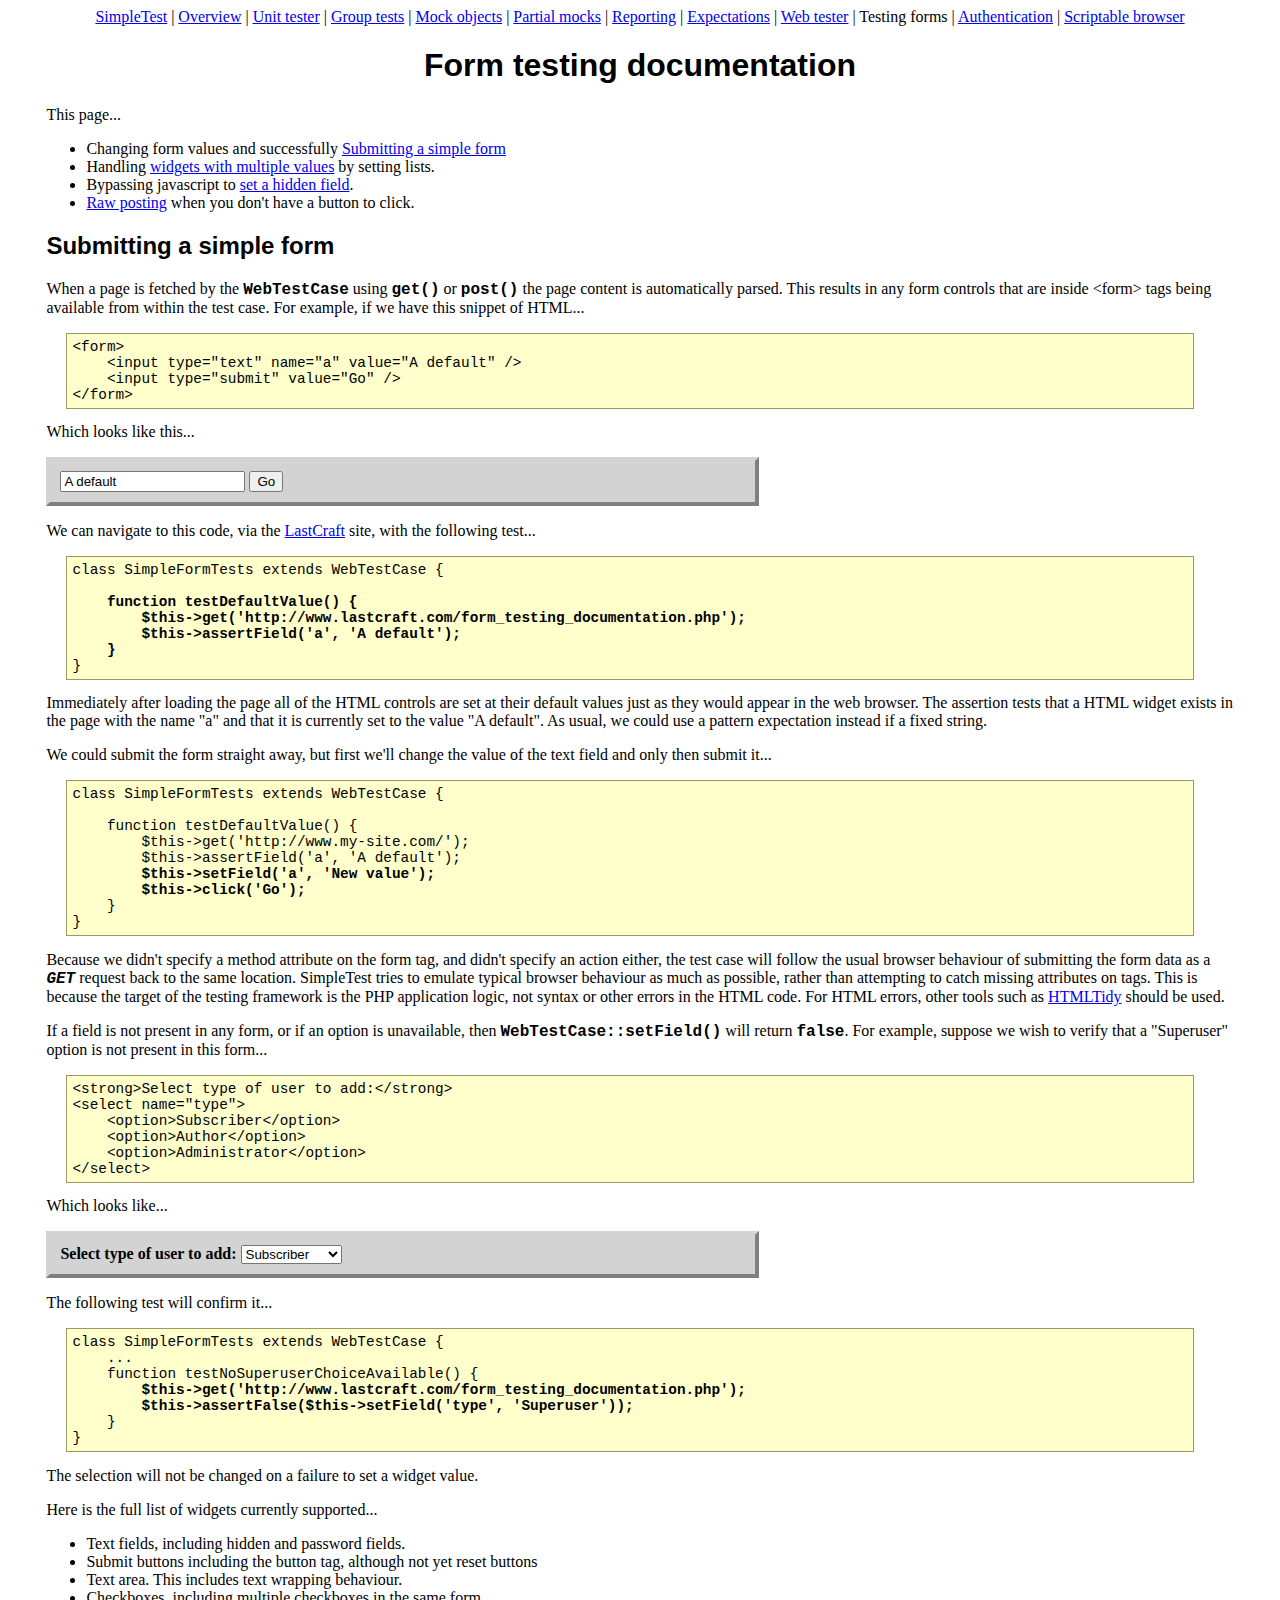
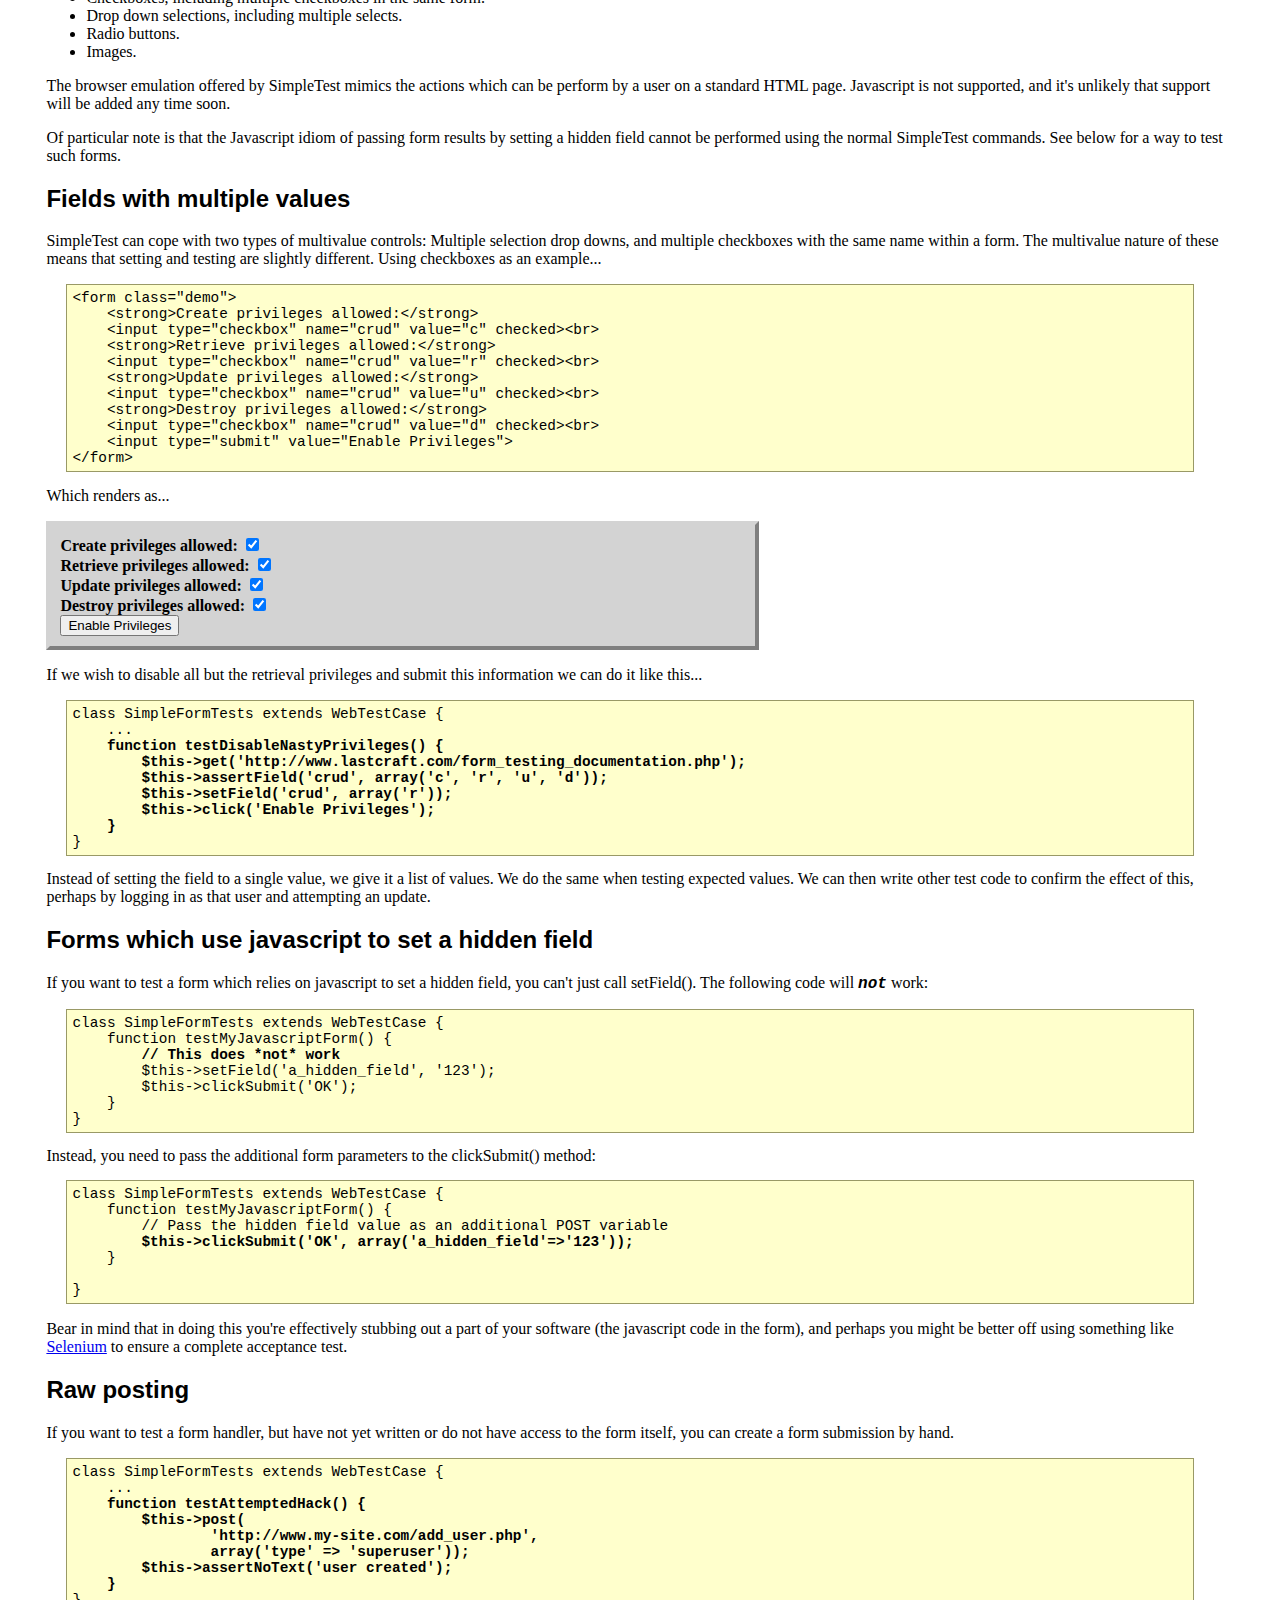
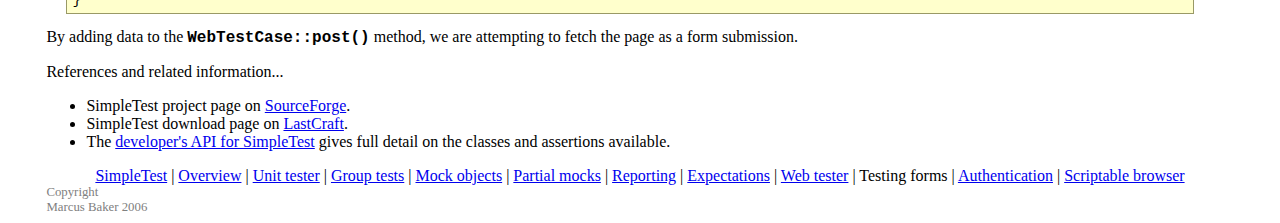
<file: test-harness/simpletest/docs/en/form_testing_documentation.html>
<html>
<head>
<meta http-equiv="Content-Type" content="text/html; charset=UTF-8">
<title>Simple Test documentation for testing HTML forms</title>
<link rel="stylesheet" type="text/css" href="docs.css" title="Styles">
</head>
<body>
<div class="menu_back"><div class="menu">
<a href="index.html">SimpleTest</a>
                |
                <a href="overview.html">Overview</a>
                |
                <a href="unit_test_documentation.html">Unit tester</a>
                |
                <a href="group_test_documentation.html">Group tests</a>
                |
                <a href="mock_objects_documentation.html">Mock objects</a>
                |
                <a href="partial_mocks_documentation.html">Partial mocks</a>
                |
                <a href="reporter_documentation.html">Reporting</a>
                |
                <a href="expectation_documentation.html">Expectations</a>
                |
                <a href="web_tester_documentation.html">Web tester</a>
                |
                <span class="chosen">Testing forms</span>
                |
                <a href="authentication_documentation.html">Authentication</a>
                |
                <a href="browser_documentation.html">Scriptable browser</a>
</div></div>
<h1>Form testing documentation</h1>
        This page...
        <ul>
<li>
            Changing form values and successfully
            <a href="#submit">Submitting a simple form</a>
        </li>
<li>
            Handling <a href="#multiple">widgets with multiple values</a>
            by setting lists.
        </li>
<li>
            Bypassing javascript to <a href="#hidden-field">set a hidden field</a>.
        </li>
<li>
            <a href="#raw">Raw posting</a> when you don't have a button
            to click.
        </li>
</ul>
<div class="content">
        <p><a class="target" name="submit"><h2>Submitting a simple form</h2></a></p>
            <p>
                When a page is fetched by the <span class="new_code">WebTestCase</span>
                using <span class="new_code">get()</span> or
                <span class="new_code">post()</span> the page content is
                automatically parsed.
                This results in any form controls that are inside &lt;form&gt; tags
                being available from within the test case.
                For example, if we have this snippet of HTML...
<pre>
&lt;form&gt;
    &lt;input type="text" name="a" value="A default" /&gt;
    &lt;input type="submit" value="Go" /&gt;
&lt;/form&gt;
</pre>
                Which looks like this...
            </p>
            <p>
                <form class="demo">
                    <input type="text" name="a" value="A default">
                    <input type="submit" value="Go">
                </form>
            </p>
            <p>
                We can navigate to this code, via the
                <a href="http://www.lastcraft.com/form_testing_documentation.php">LastCraft</a>
                site, with the following test...
<pre>
class SimpleFormTests extends WebTestCase {
    <strong>
    function testDefaultValue() {
        $this-&gt;get('http://www.lastcraft.com/form_testing_documentation.php');
        $this-&gt;assertField('a', 'A default');
    }</strong>
}
</pre>
                Immediately after loading the page all of the HTML controls are set at
                their default values just as they would appear in the web browser.
                The assertion tests that a HTML widget exists in the page with the
                name "a" and that it is currently set to the value
                "A default".
                As usual, we could use a pattern expectation instead if a fixed
                string.
            </p>
            <p>
                We could submit the form straight away, but first we'll change
                the value of the text field and only then submit it...
<pre>
class SimpleFormTests extends WebTestCase {

    function testDefaultValue() {
        $this-&gt;get('http://www.my-site.com/');
        $this-&gt;assertField('a', 'A default');<strong>
        $this-&gt;setField('a', 'New value');
        $this-&gt;click('Go');</strong>
    }
}
</pre>
                Because we didn't specify a method attribute on the form tag, and
                didn't specify an action either, the test case will follow
                the usual browser behaviour of submitting the form data as a <em>GET</em>
                request back to the same location.
                SimpleTest tries to emulate typical browser behaviour as much as possible,
                rather than attempting to catch missing attributes on tags.
                This is because the target of the testing framework is the PHP application
                logic, not syntax or other errors in the HTML code.
                For HTML errors, other tools such as
                <a href="http://www.w3.org/People/Raggett/tidy/">HTMLTidy</a> should be used.
            </p>
            <p>
                If a field is not present in any form, or if an option is unavailable,
                then <span class="new_code">WebTestCase::setField()</span> will return
                <span class="new_code">false</span>.
                For example, suppose we wish to verify that a "Superuser"
                option is not present in this form...
<pre>
&lt;strong&gt;Select type of user to add:&lt;/strong&gt;
&lt;select name="type"&gt;
    &lt;option&gt;Subscriber&lt;/option&gt;
    &lt;option&gt;Author&lt;/option&gt;
    &lt;option&gt;Administrator&lt;/option&gt;
&lt;/select&gt;
</pre>
                Which looks like...
            </p>
            <p>
                <form class="demo">
                    <strong>Select type of user to add:</strong>
                    <select name="type">
                        <option>Subscriber</option>
                        <option>Author</option>
                        <option>Administrator</option>
                    </select>
                </form>
            </p>
            <p>
                The following test will confirm it...
<pre>
class SimpleFormTests extends WebTestCase {
    ...
    function testNoSuperuserChoiceAvailable() {<strong>
        $this-&gt;get('http://www.lastcraft.com/form_testing_documentation.php');
        $this-&gt;assertFalse($this-&gt;setField('type', 'Superuser'));</strong>
    }
}
</pre>
                The selection will not be changed on a failure to set
                a widget value.
            </p>
            <p>
                Here is the full list of widgets currently supported...
                <ul>
                    <li>Text fields, including hidden and password fields.</li>
                    <li>Submit buttons including the button tag, although not yet reset buttons</li>
                    <li>Text area. This includes text wrapping behaviour.</li>
                    <li>Checkboxes, including multiple checkboxes in the same form.</li>
                    <li>Drop down selections, including multiple selects.</li>
                    <li>Radio buttons.</li>
                    <li>Images.</li>
                </ul>
            </p>
            <p>
                The browser emulation offered by SimpleTest mimics
                the actions which can be perform by a user on a
                standard HTML page. Javascript is not supported, and
                it's unlikely that support will be added any time
                soon.
            </p>
            <p>
                Of particular note is that the Javascript idiom of
                passing form results by setting a hidden field cannot
                be performed using the normal SimpleTest
                commands. See below for a way to test such forms.
            </p>
        
        <p><a class="target" name="multiple"><h2>Fields with multiple values</h2></a></p>
            <p>
                SimpleTest can cope with two types of multivalue controls: Multiple
                selection drop downs, and multiple checkboxes with the same name
                within a form.
                The multivalue nature of these means that setting and testing
                are slightly different.
                Using checkboxes as an example...
<pre>
&lt;form class="demo"&gt;
    &lt;strong&gt;Create privileges allowed:&lt;/strong&gt;
    &lt;input type="checkbox" name="crud" value="c" checked&gt;&lt;br&gt;
    &lt;strong&gt;Retrieve privileges allowed:&lt;/strong&gt;
    &lt;input type="checkbox" name="crud" value="r" checked&gt;&lt;br&gt;
    &lt;strong&gt;Update privileges allowed:&lt;/strong&gt;
    &lt;input type="checkbox" name="crud" value="u" checked&gt;&lt;br&gt;
    &lt;strong&gt;Destroy privileges allowed:&lt;/strong&gt;
    &lt;input type="checkbox" name="crud" value="d" checked&gt;&lt;br&gt;
    &lt;input type="submit" value="Enable Privileges"&gt;
&lt;/form&gt;
</pre>
                Which renders as...
            </p>
            <p>
                <form class="demo">
                    <strong>Create privileges allowed:</strong>
                    <input type="checkbox" name="crud" value="c" checked><br>
                    <strong>Retrieve privileges allowed:</strong>
                    <input type="checkbox" name="crud" value="r" checked><br>
                    <strong>Update privileges allowed:</strong>
                    <input type="checkbox" name="crud" value="u" checked><br>
                    <strong>Destroy privileges allowed:</strong>
                    <input type="checkbox" name="crud" value="d" checked><br>
                    <input type="submit" value="Enable Privileges">
                </form>
            </p>
            <p>
                If we wish to disable all but the retrieval privileges and
                submit this information we can do it like this...
<pre>
class SimpleFormTests extends WebTestCase {
    ...<strong>
    function testDisableNastyPrivileges() {
        $this-&gt;get('http://www.lastcraft.com/form_testing_documentation.php');
        $this-&gt;assertField('crud', array('c', 'r', 'u', 'd'));
        $this-&gt;setField('crud', array('r'));
        $this-&gt;click('Enable Privileges');
    }</strong>
}
</pre>
                Instead of setting the field to a single value, we give it a list
                of values.
                We do the same when testing expected values.
                We can then write other test code to confirm the effect of this, perhaps
                by logging in as that user and attempting an update.
            </p>
        
        <p><a class="target" name="hidden-field"><h2>Forms which use javascript to set a hidden field</h2></a></p>
            <p>
                If you want to test a form which relies on javascript to set a hidden
                field, you can't just call setField().
                The following code will <em>not</em> work:
<pre>
class SimpleFormTests extends WebTestCase {
    function testMyJavascriptForm() {
        <strong>// This does *not* work</strong>
        $this-&gt;setField('a_hidden_field', '123');
        $this-&gt;clickSubmit('OK');
    }
}
</pre>
                Instead, you need to pass the additional form parameters to the
                clickSubmit() method:
<pre>
class SimpleFormTests extends WebTestCase {
    function testMyJavascriptForm() {
        // Pass the hidden field value as an additional POST variable
        <strong>$this-&gt;clickSubmit('OK', array('a_hidden_field'=&gt;'123'));</strong>
    }

}
</pre>
            </p>
            <p>
                Bear in mind that in doing this you're effectively stubbing out a
                part of your software (the javascript code in the form), and
                perhaps you might be better off using something like 
                <a href="http://selenium.openqa.org/">Selenium</a> to ensure a complete
                acceptance test.
            </p>
        
        <p><a class="target" name="raw"><h2>Raw posting</h2></a></p>
            <p>
                If you want to test a form handler, but have not yet written
                or do not have access to the form itself, you can create a
                form submission by hand.
<pre>
class SimpleFormTests extends WebTestCase {
    ...<strong>    
    function testAttemptedHack() {
        $this-&gt;post(
                'http://www.my-site.com/add_user.php',
                array('type' =&gt; 'superuser'));
        $this-&gt;assertNoText('user created');
    }</strong>
}
</pre>
                By adding data to the <span class="new_code">WebTestCase::post()</span>
                method, we are attempting to fetch the page as a form submission.
            </p>
        
    </div>
        References and related information...
        <ul>
<li>
            SimpleTest project page on <a href="http://sourceforge.net/projects/simpletest/">SourceForge</a>.
        </li>
<li>
            SimpleTest download page on <a href="http://www.lastcraft.com/simple_test.php">LastCraft</a>.
        </li>
<li>
            The <a href="http://simpletest.org/api/">developer's API for SimpleTest</a>
            gives full detail on the classes and assertions available.
        </li>
</ul>
<div class="menu_back"><div class="menu">
<a href="index.html">SimpleTest</a>
                |
                <a href="overview.html">Overview</a>
                |
                <a href="unit_test_documentation.html">Unit tester</a>
                |
                <a href="group_test_documentation.html">Group tests</a>
                |
                <a href="mock_objects_documentation.html">Mock objects</a>
                |
                <a href="partial_mocks_documentation.html">Partial mocks</a>
                |
                <a href="reporter_documentation.html">Reporting</a>
                |
                <a href="expectation_documentation.html">Expectations</a>
                |
                <a href="web_tester_documentation.html">Web tester</a>
                |
                <span class="chosen">Testing forms</span>
                |
                <a href="authentication_documentation.html">Authentication</a>
                |
                <a href="browser_documentation.html">Scriptable browser</a>
</div></div>
<div class="copyright">
            Copyright<br>Marcus Baker 2006
        </div>
</body>
</html>
</file>
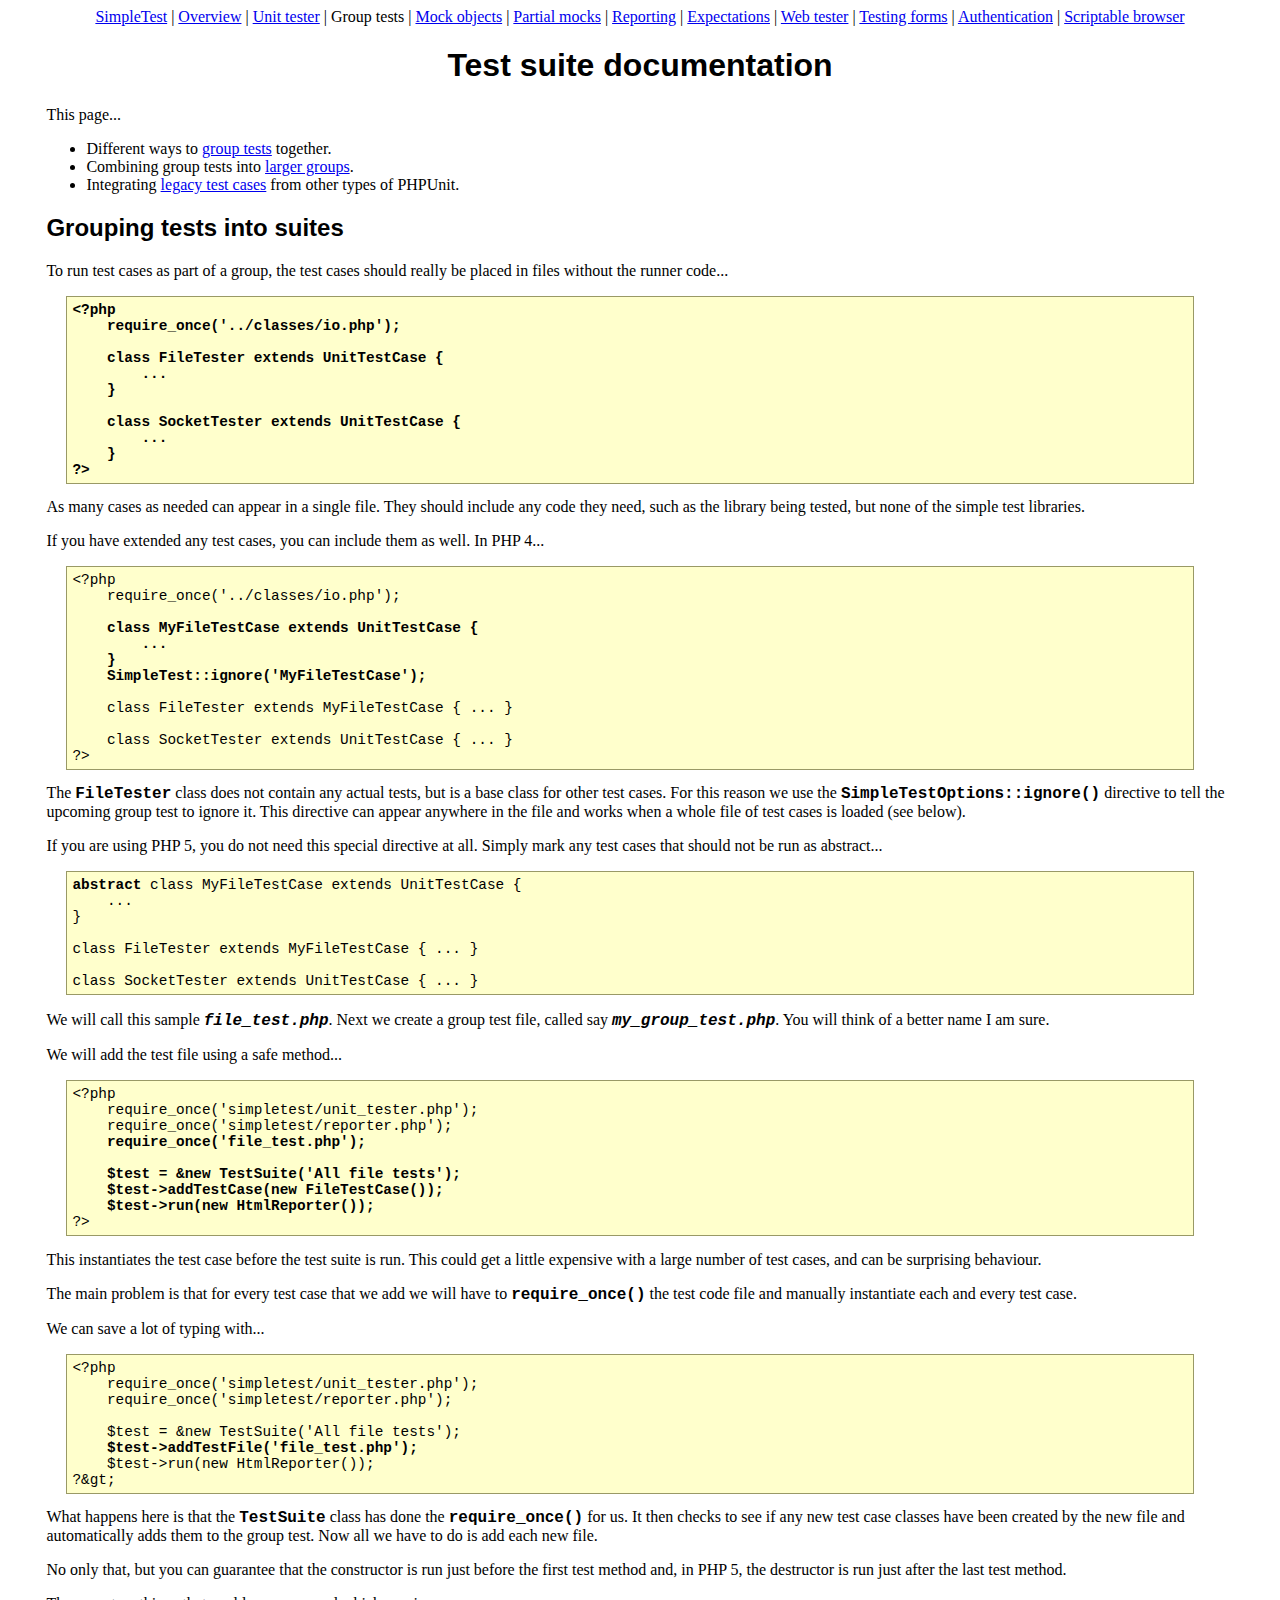
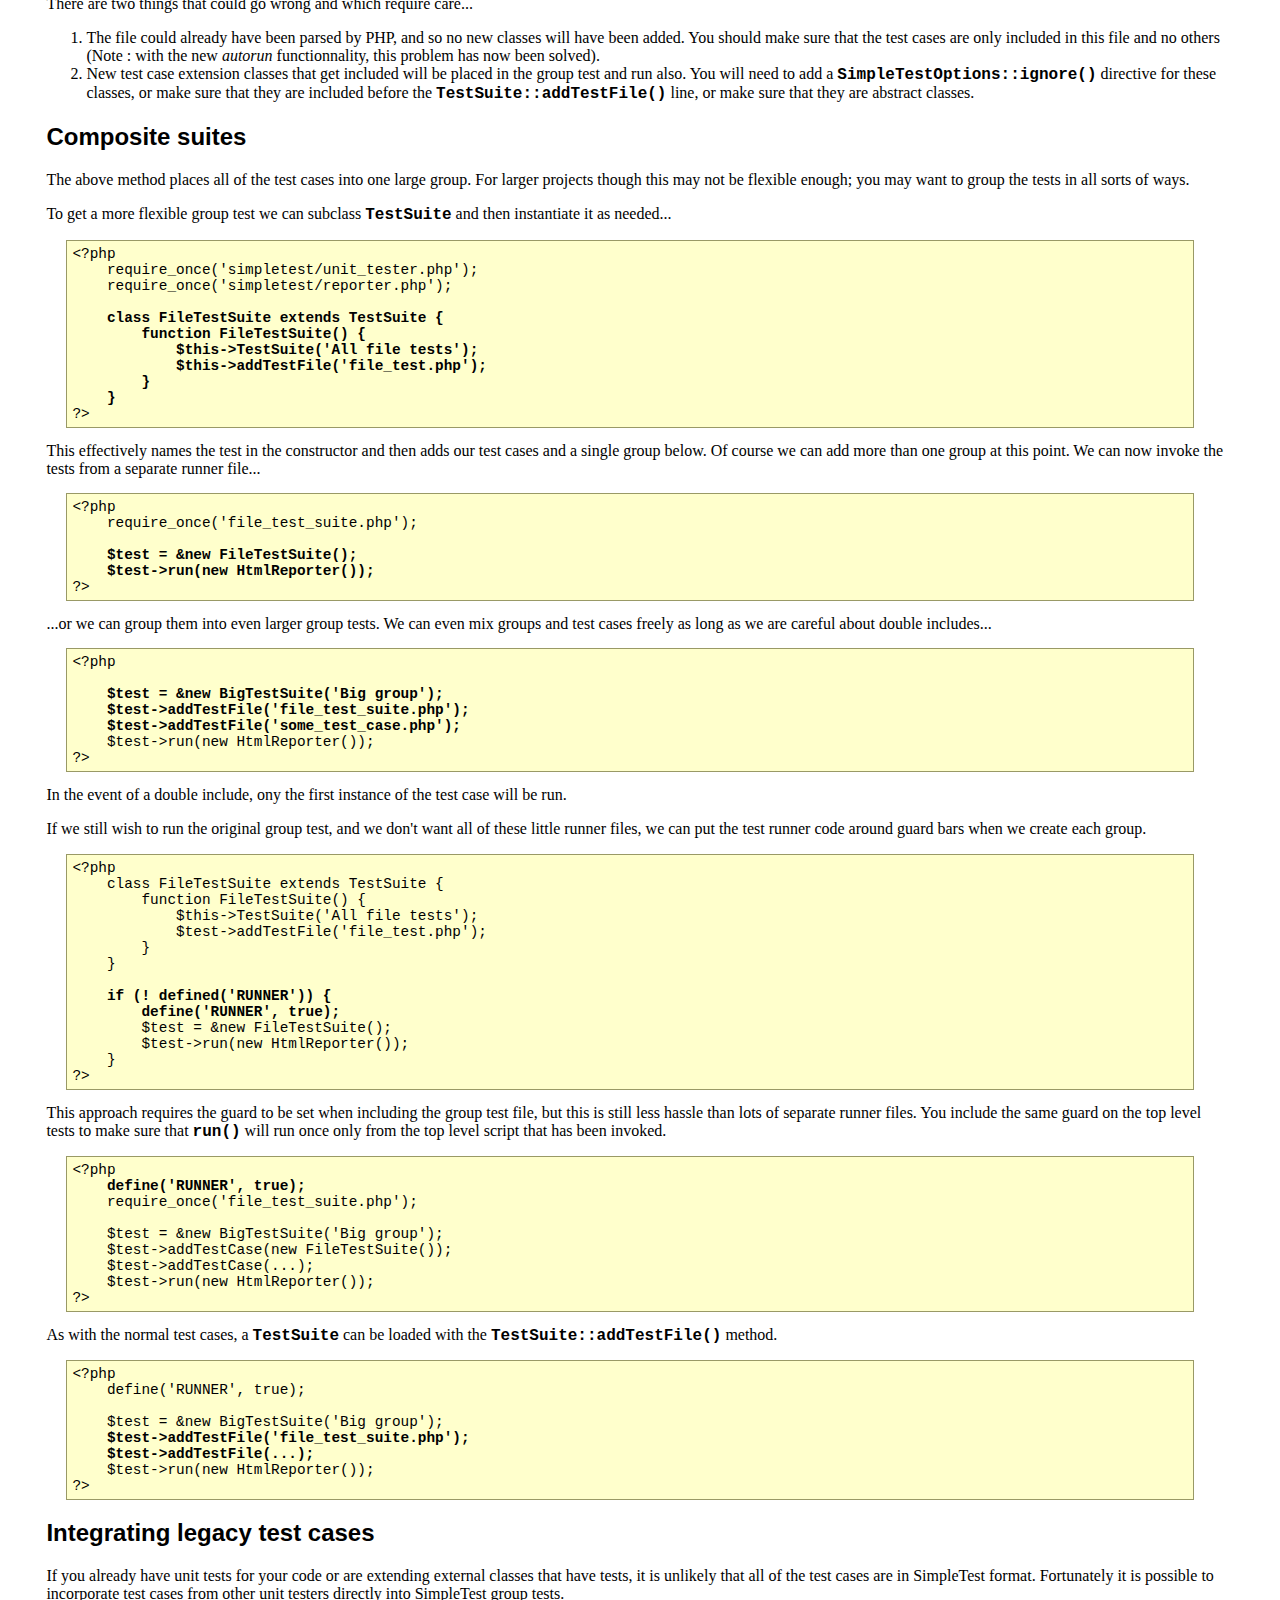
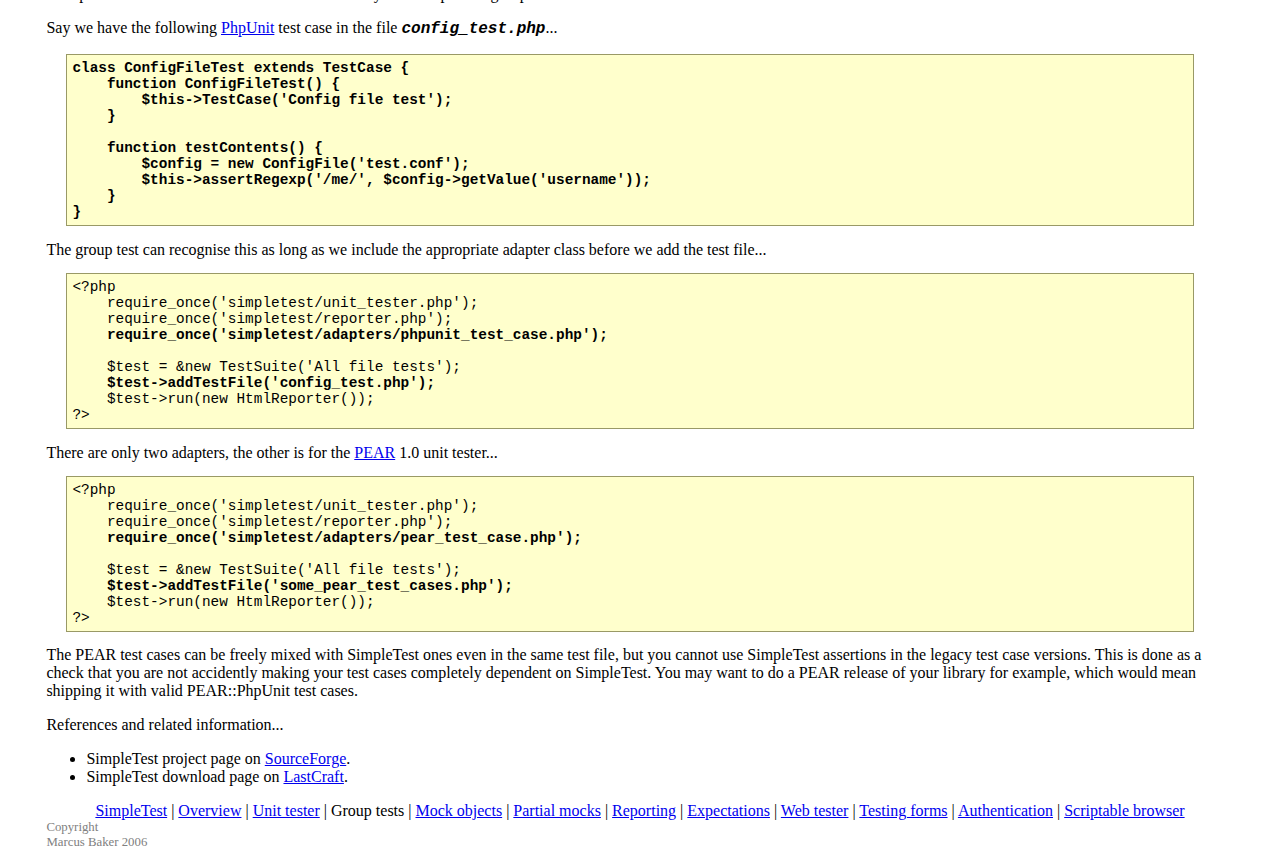
<file: test-harness/simpletest/docs/en/group_test_documentation.html>
<html>
<head>
<meta http-equiv="Content-Type" content="text/html; charset=UTF-8">
<title>SimpleTest for PHP test suites</title>
<link rel="stylesheet" type="text/css" href="docs.css" title="Styles">
</head>
<body>
<div class="menu_back"><div class="menu">
<a href="index.html">SimpleTest</a>
                |
                <a href="overview.html">Overview</a>
                |
                <a href="unit_test_documentation.html">Unit tester</a>
                |
                <span class="chosen">Group tests</span>
                |
                <a href="mock_objects_documentation.html">Mock objects</a>
                |
                <a href="partial_mocks_documentation.html">Partial mocks</a>
                |
                <a href="reporter_documentation.html">Reporting</a>
                |
                <a href="expectation_documentation.html">Expectations</a>
                |
                <a href="web_tester_documentation.html">Web tester</a>
                |
                <a href="form_testing_documentation.html">Testing forms</a>
                |
                <a href="authentication_documentation.html">Authentication</a>
                |
                <a href="browser_documentation.html">Scriptable browser</a>
</div></div>
<h1>Test suite documentation</h1>
        This page...
        <ul>
<li>
            Different ways to <a href="#group">group tests</a> together.
        </li>
<li>
            Combining group tests into <a href="#higher">larger groups</a>.
        </li>
<li>
            Integrating <a href="#legacy">legacy test cases</a> from other
            types of PHPUnit.
        </li>
</ul>
<div class="content">
        <p><a class="target" name="group"><h2>Grouping tests into suites</h2></a></p>
            <p>
                To run test cases as part of a group, the test cases should really
                be placed in files without the runner code...
<pre>
<strong>&lt;?php
    require_once('../classes/io.php');

    class FileTester extends UnitTestCase {
        ...
    }

    class SocketTester extends UnitTestCase {
        ...
    }
?&gt;</strong>
</pre>
                As many cases as needed can appear in a single file.
                They should include any code they need, such as the library
                being tested, but none of the simple test libraries.
            </p>
            <p>
                If you have extended any test cases, you can include them
                as well. In PHP 4...
<pre>
&lt;?php
    require_once('../classes/io.php');
<strong>
    class MyFileTestCase extends UnitTestCase {
        ...
    }
    SimpleTest::ignore('MyFileTestCase');</strong>

    class FileTester extends MyFileTestCase { ... }

    class SocketTester extends UnitTestCase { ... }
?&gt;
</pre>
                The <span class="new_code">FileTester</span> class does
                not contain any actual tests, but is a base class for other
                test cases.
                For this reason we use the
                <span class="new_code">SimpleTestOptions::ignore()</span> directive
                to tell the upcoming group test to ignore it.
                This directive can appear anywhere in the file and works
                when a whole file of test cases is loaded (see below).
            </p>
            <p>
                If you are using PHP 5, you do not need this special directive at all.
                Simply mark any test cases that should not be run as abstract...
<pre>
<strong>abstract</strong> class MyFileTestCase extends UnitTestCase {
    ...
}

class FileTester extends MyFileTestCase { ... }

class SocketTester extends UnitTestCase { ... }
</pre>
            </p>
            <p>
                We will call this sample <em>file_test.php</em>.
                Next we create a group test file, called say <em>my_group_test.php</em>.
                You will think of a better name I am sure.
            </p>
            <p>
                We will add the test file using a safe method...
<pre>
&lt;?php
    require_once('simpletest/unit_tester.php');
    require_once('simpletest/reporter.php');<strong>
    require_once('file_test.php');

    $test = &amp;new TestSuite('All file tests');
    $test-&gt;addTestCase(new FileTestCase());
    $test-&gt;run(new HtmlReporter());</strong>
?&gt;
</pre>
                This instantiates the test case before the test suite is
                run.
                This could get a little expensive with a large number of test
                cases, and can be surprising behaviour.
            </p>
            <p>
                The main problem is that for every test case
                that we add we will have
                to <span class="new_code">require_once()</span> the test code
                file and manually instantiate each and every test case.
            </p>
            <p>
                We can save a lot of typing with...
<pre>
&lt;?php
    require_once('simpletest/unit_tester.php');
    require_once('simpletest/reporter.php');

    $test = &amp;new TestSuite('All file tests');<strong>
    $test-&gt;addTestFile('file_test.php');</strong>
    $test-&gt;run(new HtmlReporter());
?&amp;gt;
</pre>
                What happens here is that the <span class="new_code">TestSuite</span>
                class has done the <span class="new_code">require_once()</span>
                for us.
                It then checks to see if any new test case classes
                have been created by the new file and automatically adds
                them to the group test.
                Now all we have to do is add each new file.
            </p>
            <p>
                No only that, but you can guarantee that the constructor is run
                just before the first test method and, in PHP 5, the destructor
                is run just after the last test method.
            </p>
            <p>
                There are two things that could go wrong and which require care...
                <ol>
                    <li>
                        The file could already have been parsed by PHP, and so no
                        new classes will have been added. You should make
                        sure that the test cases are only included in this file
                        and no others (Note : with the new <cite>autorun</cite>
                        functionnality, this problem has now been solved).
                    </li>
                    <li>
                        New test case extension classes that get included will be
                        placed in the group test and run also.
                        You will need to add a <span class="new_code">SimpleTestOptions::ignore()</span>
                        directive for these classes, or make sure that they are included
                        before the <span class="new_code">TestSuite::addTestFile()</span>
                        line, or make sure that they are abstract classes.
                    </li>
                </ol>
            </p>
        
        <p><a class="target" name="higher"><h2>Composite suites</h2></a></p>
            <p>
                The above method places all of the test cases into one large group.
                For larger projects though this may not be flexible enough; you
                may want to group the tests in all sorts of ways.
            </p>
            <p>
                To get a more flexible group test we can subclass
                <span class="new_code">TestSuite</span> and then instantiate it as needed...
<pre>
&lt;?php
    require_once('simpletest/unit_tester.php');
    require_once('simpletest/reporter.php');
    <strong>
    class FileTestSuite extends TestSuite {
        function FileTestSuite() {
            $this-&gt;TestSuite('All file tests');
            $this-&gt;addTestFile('file_test.php');
        }
    }</strong>
?&gt;
</pre>
                This effectively names the test in the constructor and then
                adds our test cases and a single group below.
                Of course we can add more than one group at this point.
                We can now invoke the tests from a separate runner file...
<pre>
&lt;?php
    require_once('file_test_suite.php');
    <strong>
    $test = &amp;new FileTestSuite();
    $test-&gt;run(new HtmlReporter());</strong>
?&gt;
</pre>
                ...or we can group them into even larger group tests.
                We can even mix groups and test cases freely as long as
                we are careful about double includes...
<pre>
&lt;?php
    <strong>
    $test = &amp;new BigTestSuite('Big group');
    $test-&gt;addTestFile('file_test_suite.php');
    $test-&gt;addTestFile('some_test_case.php');</strong>
    $test-&gt;run(new HtmlReporter());
?&gt;
</pre>
                In the event of a double include, ony the first instance
                of the test case will be run.
            </p>
            <p>
                If we still wish to run the original group test, and we
                don't want all of these little runner files, we can
                put the test runner code around guard bars when we create
                each group.
<pre>
&lt;?php
    class FileTestSuite extends TestSuite {
        function FileTestSuite() {
            $this-&gt;TestSuite('All file tests');
            $test-&gt;addTestFile('file_test.php');
        }
    }
    <strong>
    if (! defined('RUNNER')) {
        define('RUNNER', true);</strong>
        $test = &amp;new FileTestSuite();
        $test-&gt;run(new HtmlReporter());
    }
?&gt;
</pre>
                This approach requires the guard to be set when including
                the group test file, but this is still less hassle than
                lots of separate runner files.
                You include the same guard on the top level tests to make sure
                that <span class="new_code">run()</span> will run once only
                from the top level script that has been invoked.
<pre>
&lt;?php<strong>
    define('RUNNER', true);</strong>
    require_once('file_test_suite.php');

    $test = &amp;new BigTestSuite('Big group');
    $test-&gt;addTestCase(new FileTestSuite());
    $test-&gt;addTestCase(...);
    $test-&gt;run(new HtmlReporter());
?&gt;
</pre>
                As with the normal test cases, a <span class="new_code">TestSuite</span> can
                be loaded with the <span class="new_code">TestSuite::addTestFile()</span> method.
<pre>
&lt;?php
    define('RUNNER', true);

    $test = &amp;new BigTestSuite('Big group');<strong>
    $test-&gt;addTestFile('file_test_suite.php');
    $test-&gt;addTestFile(...);</strong>
    $test-&gt;run(new HtmlReporter());
?&gt;
</pre>
            </p>
        
        <p><a class="target" name="legacy"><h2>Integrating legacy test cases</h2></a></p>
            <p>
                If you already have unit tests for your code or are extending external
                classes that have tests, it is unlikely that all of the test cases
                are in SimpleTest format.
                Fortunately it is possible to incorporate test cases from other
                unit testers directly into SimpleTest group tests.
            </p>
            <p>
                Say we have the following
                <a href="http://sourceforge.net/projects/phpunit">PhpUnit</a>
                test case in the file <em>config_test.php</em>...
<pre>
<strong>class ConfigFileTest extends TestCase {
    function ConfigFileTest() {
        $this-&gt;TestCase('Config file test');
    }
    
    function testContents() {
        $config = new ConfigFile('test.conf');
        $this-&gt;assertRegexp('/me/', $config-&gt;getValue('username'));
    }
}</strong>
</pre>
                The group test can recognise this as long as we include
                the appropriate adapter class before we add the test
                file...
<pre>
&lt;?php
    require_once('simpletest/unit_tester.php');
    require_once('simpletest/reporter.php');<strong>
    require_once('simpletest/adapters/phpunit_test_case.php');</strong>

    $test = &amp;new TestSuite('All file tests');<strong>
    $test-&gt;addTestFile('config_test.php');</strong>
    $test-&gt;run(new HtmlReporter());
?&gt;
</pre>
                There are only two adapters, the other is for the
                <a href="http://pear.php.net/manual/en/package.php.phpunit.php">PEAR</a>
                1.0 unit tester...
<pre>
&lt;?php
    require_once('simpletest/unit_tester.php');
    require_once('simpletest/reporter.php');<strong>
    require_once('simpletest/adapters/pear_test_case.php');</strong>

    $test = &amp;new TestSuite('All file tests');<strong>
    $test-&gt;addTestFile('some_pear_test_cases.php');</strong>
    $test-&gt;run(new HtmlReporter());
?&gt;
</pre>
                The PEAR test cases can be freely mixed with SimpleTest
                ones even in the same test file,
                but you cannot use SimpleTest assertions in the legacy
                test case versions.
                This is done as a check that you are not accidently making
                your test cases completely dependent on SimpleTest.
                You may want to do a PEAR release of your library for example,
                which would mean shipping it with valid PEAR::PhpUnit test
                cases.
            </p>
        
    </div>
        References and related information...
        <ul>
<li>
            SimpleTest project page on <a href="http://sourceforge.net/projects/simpletest/">SourceForge</a>.
        </li>
<li>
            SimpleTest download page on <a href="http://www.lastcraft.com/simple_test.php">LastCraft</a>.
        </li>
</ul>
<div class="menu_back"><div class="menu">
<a href="index.html">SimpleTest</a>
                |
                <a href="overview.html">Overview</a>
                |
                <a href="unit_test_documentation.html">Unit tester</a>
                |
                <span class="chosen">Group tests</span>
                |
                <a href="mock_objects_documentation.html">Mock objects</a>
                |
                <a href="partial_mocks_documentation.html">Partial mocks</a>
                |
                <a href="reporter_documentation.html">Reporting</a>
                |
                <a href="expectation_documentation.html">Expectations</a>
                |
                <a href="web_tester_documentation.html">Web tester</a>
                |
                <a href="form_testing_documentation.html">Testing forms</a>
                |
                <a href="authentication_documentation.html">Authentication</a>
                |
                <a href="browser_documentation.html">Scriptable browser</a>
</div></div>
<div class="copyright">
            Copyright<br>Marcus Baker 2006
        </div>
</body>
</html>
</file>
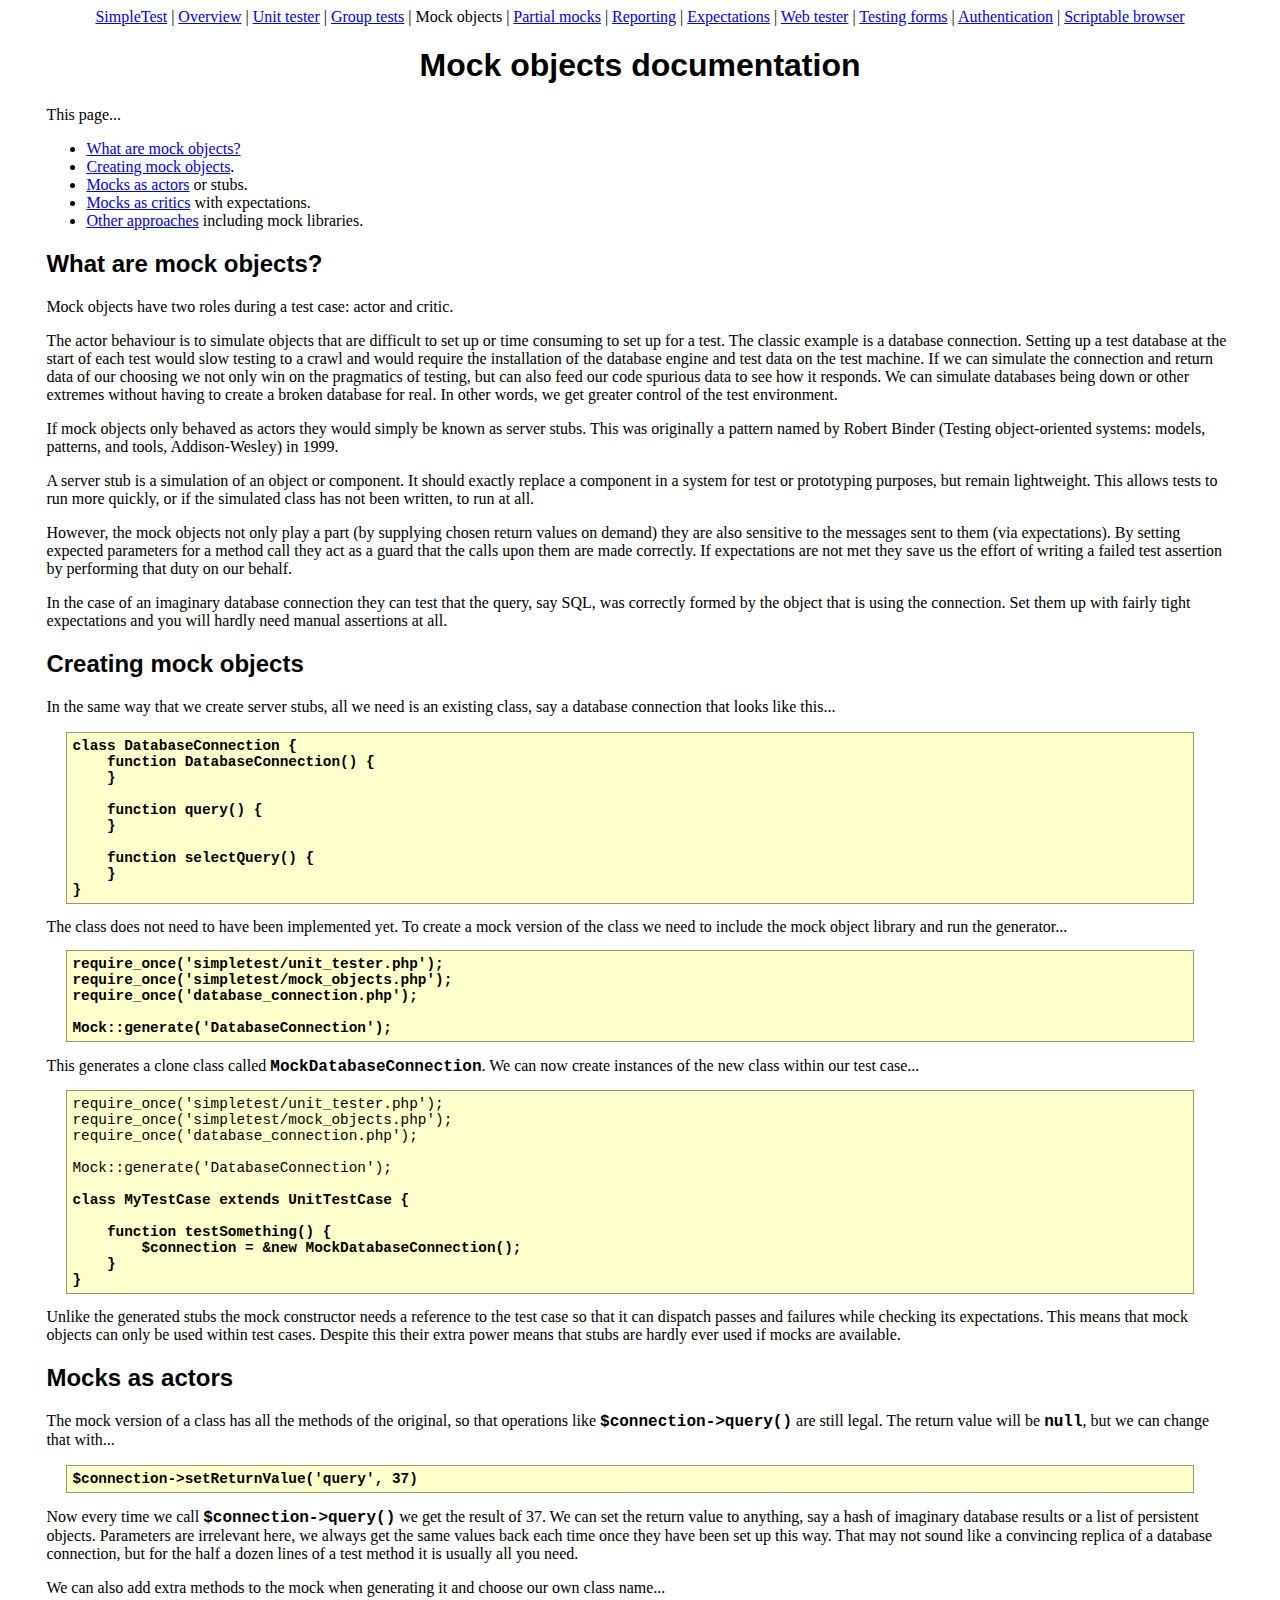
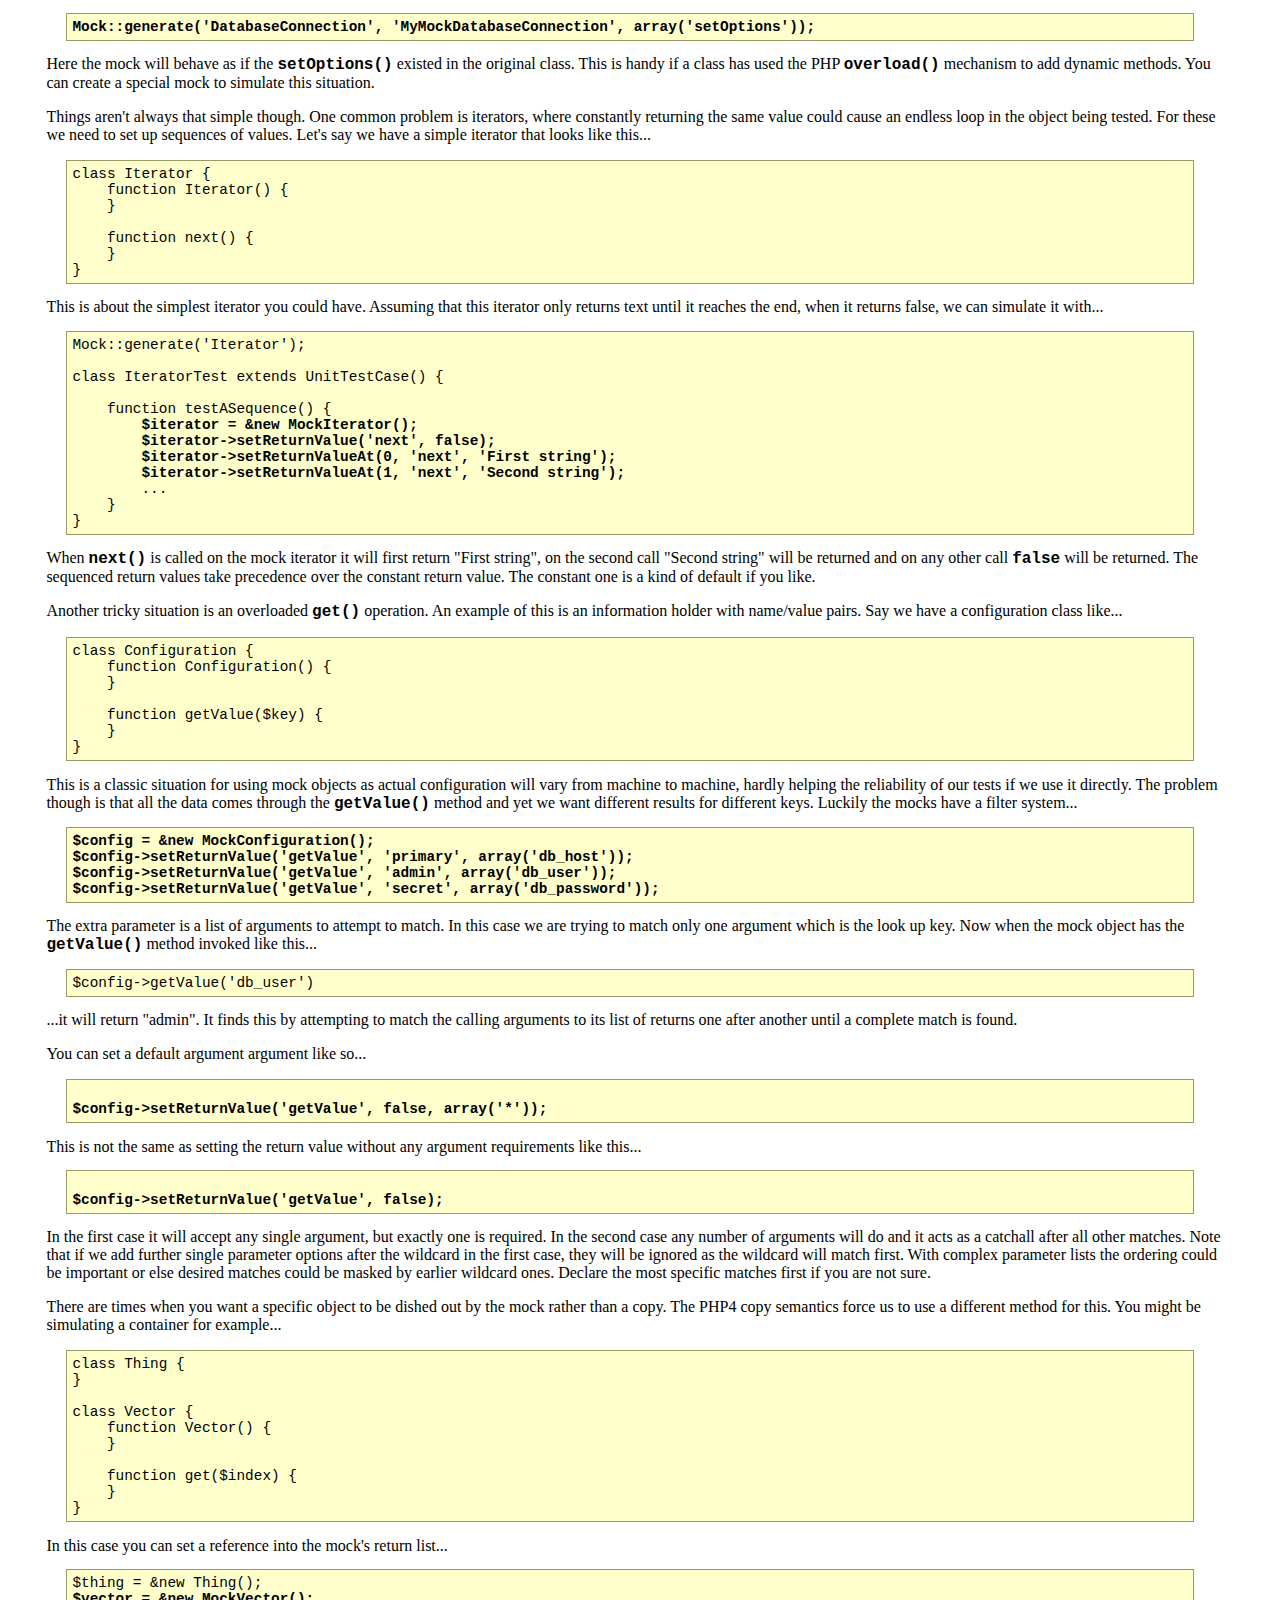
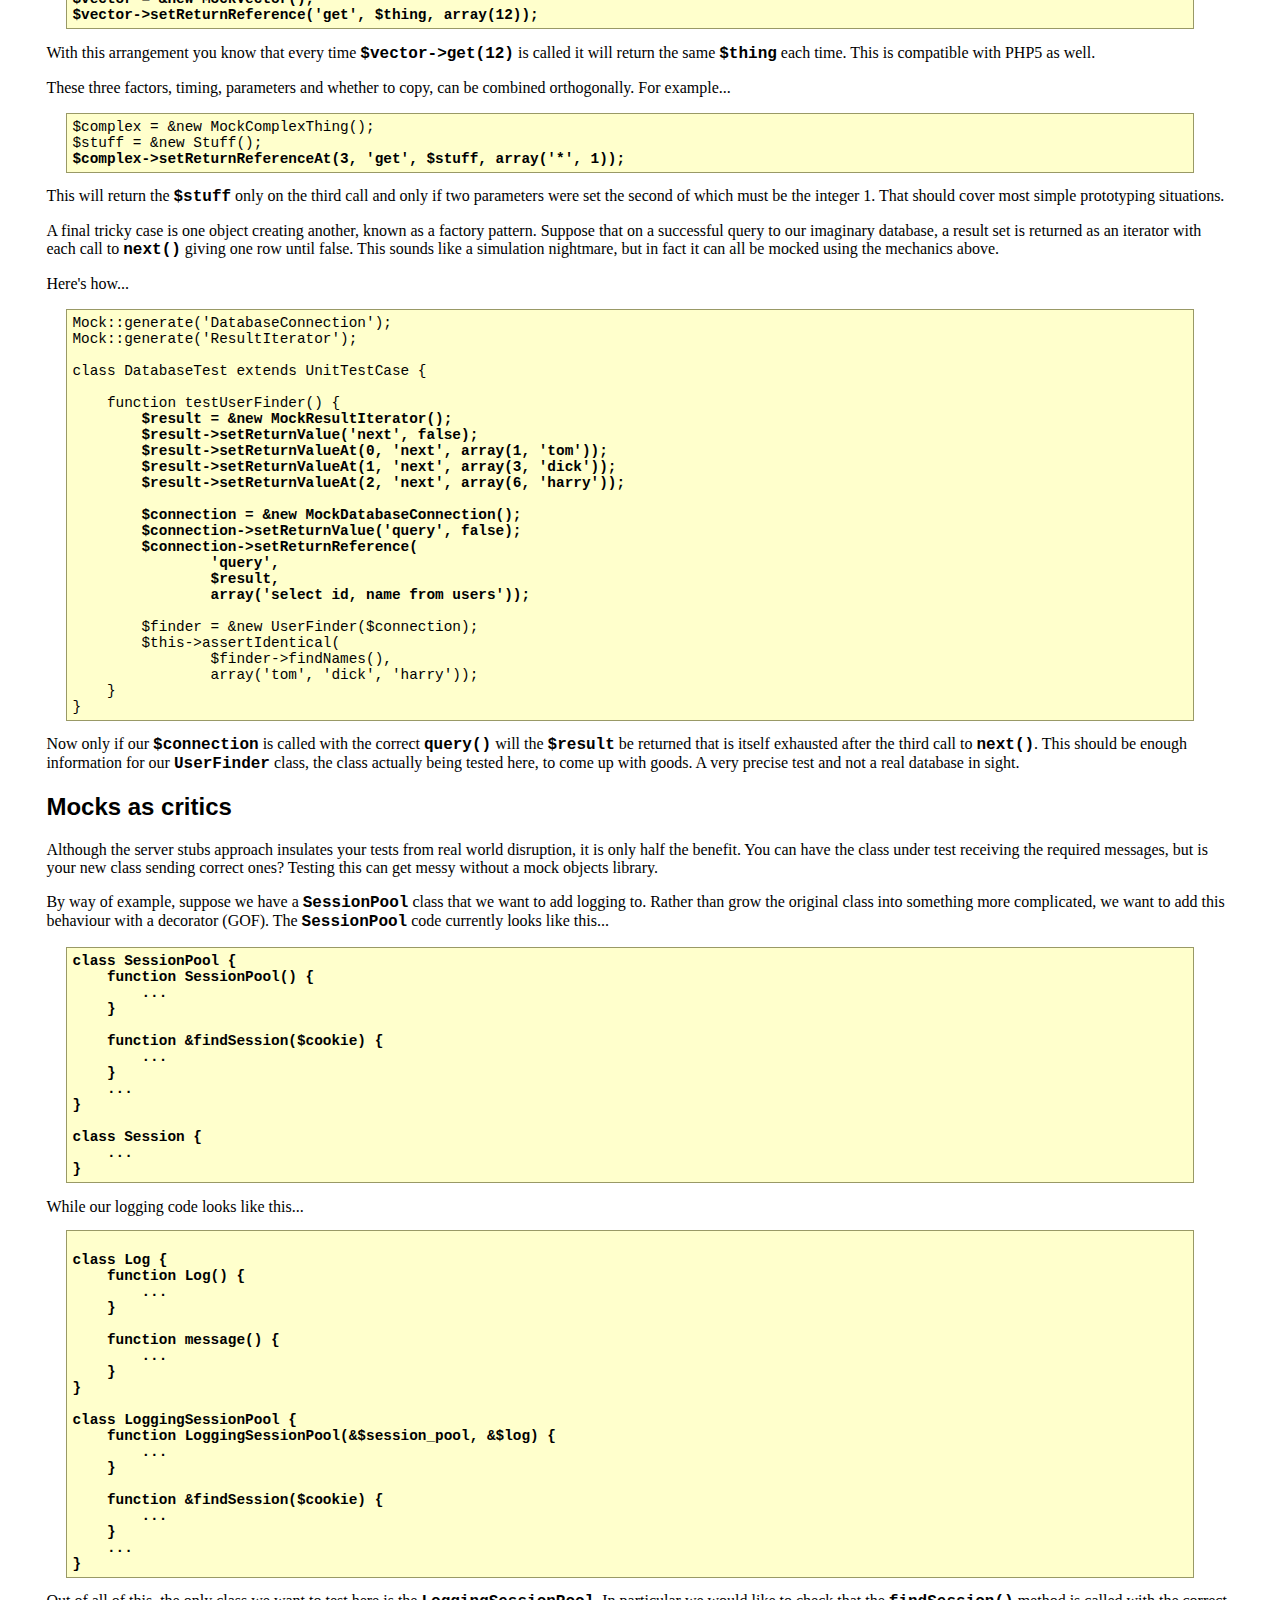
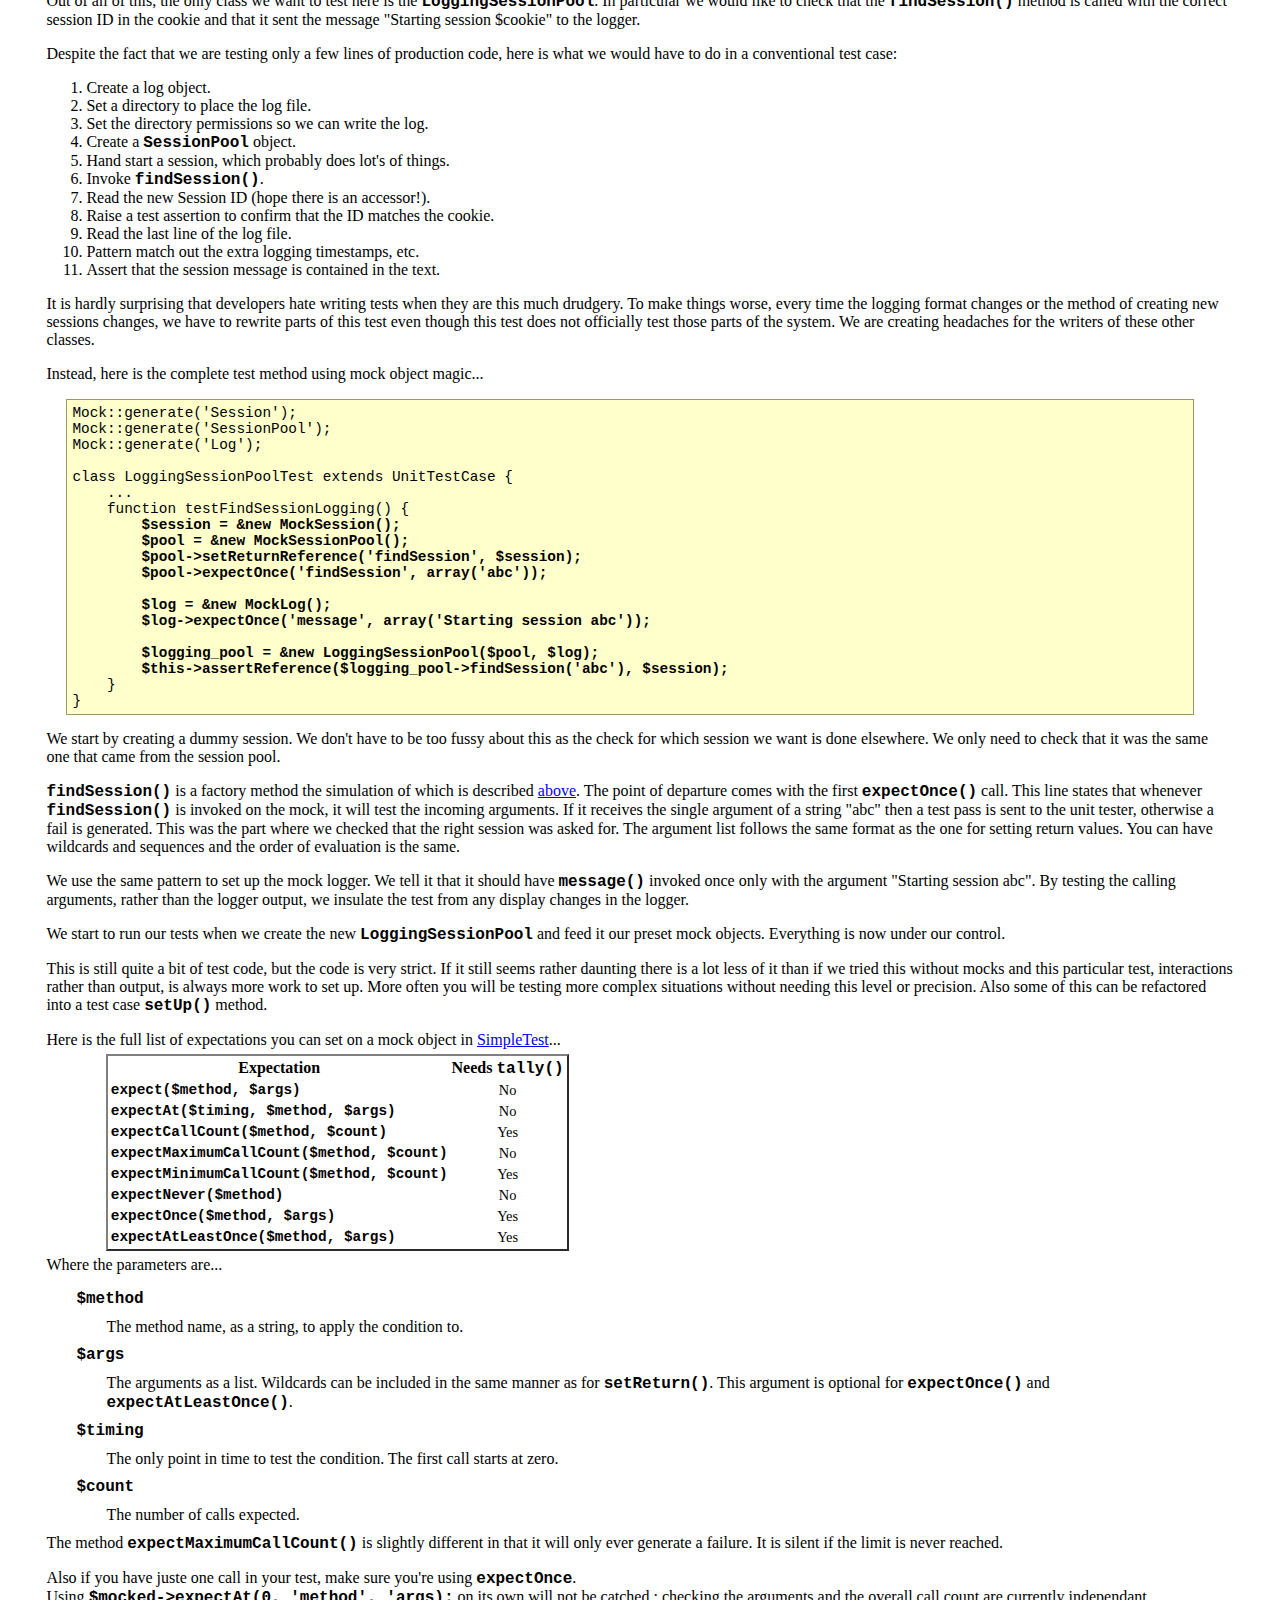
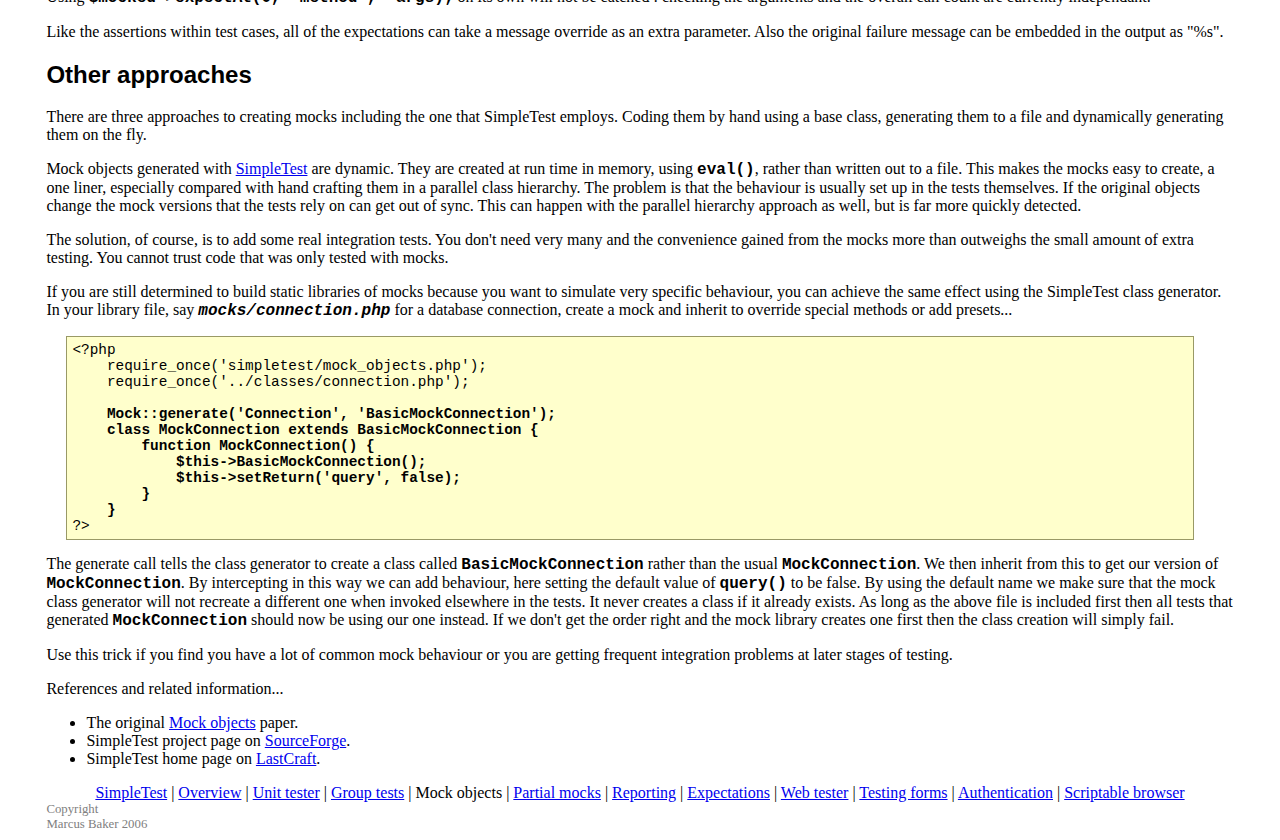
<file: test-harness/simpletest/docs/en/mock_objects_documentation.html>
<html>
<head>
<meta http-equiv="Content-Type" content="text/html; charset=UTF-8">
<title>SimpleTest for PHP mock objects documentation</title>
<link rel="stylesheet" type="text/css" href="docs.css" title="Styles">
</head>
<body>
<div class="menu_back"><div class="menu">
<a href="index.html">SimpleTest</a>
                |
                <a href="overview.html">Overview</a>
                |
                <a href="unit_test_documentation.html">Unit tester</a>
                |
                <a href="group_test_documentation.html">Group tests</a>
                |
                <span class="chosen">Mock objects</span>
                |
                <a href="partial_mocks_documentation.html">Partial mocks</a>
                |
                <a href="reporter_documentation.html">Reporting</a>
                |
                <a href="expectation_documentation.html">Expectations</a>
                |
                <a href="web_tester_documentation.html">Web tester</a>
                |
                <a href="form_testing_documentation.html">Testing forms</a>
                |
                <a href="authentication_documentation.html">Authentication</a>
                |
                <a href="browser_documentation.html">Scriptable browser</a>
</div></div>
<h1>Mock objects documentation</h1>
        This page...
        <ul>
<li>
            <a href="#what">What are mock objects?</a>
        </li>
<li>
            <a href="#creation">Creating mock objects</a>.
        </li>
<li>
            <a href="#stub">Mocks as actors</a> or stubs.
        </li>
<li>
            <a href="#expectations">Mocks as critics</a> with expectations.
        </li>
<li>
            <a href="#approaches">Other approaches</a> including mock libraries.
        </li>
</ul>
<div class="content">
        <p><a class="target" name="what"><h2>What are mock objects?</h2></a></p>
            <p>
                Mock objects have two roles during a test case: actor and critic.
            </p>
            <p>
                The actor behaviour is to simulate objects that are difficult to
                set up or time consuming to set up for a test.
                The classic example is a database connection.
                Setting up a test database at the start of each test would slow
                testing to a crawl and would require the installation of the
                database engine and test data on the test machine.
                If we can simulate the connection and return data of our
                choosing we not only win on the pragmatics of testing, but can
                also feed our code spurious data to see how it responds.
                We can simulate databases being down or other extremes
                without having to create a broken database for real.
                In other words, we get greater control of the test environment.
            </p>
            <p>
                If mock objects only behaved as actors they would simply be
                known as server stubs.
                This was originally a pattern named by Robert Binder (Testing
                object-oriented systems: models, patterns, and tools,
                Addison-Wesley) in 1999.
            </p>
            <p>
                A server stub is a simulation of an object or component.
                It should exactly replace a component in a system for test
                or prototyping purposes, but remain lightweight.
                This allows tests to run more quickly, or if the simulated
                class has not been written, to run at all.
            </p>
            <p>
                However, the mock objects not only play a part (by supplying chosen
                return values on demand) they are also sensitive to the
                messages sent to them (via expectations).
                By setting expected parameters for a method call they act
                as a guard that the calls upon them are made correctly.
                If expectations are not met they save us the effort of
                writing a failed test assertion by performing that duty on our
                behalf.
            </p>
            <p>
                In the case of an imaginary database connection they can
                test that the query, say SQL, was correctly formed by
                the object that is using the connection.
                Set them up with fairly tight expectations and you will
                hardly need manual assertions at all.
            </p>
        
        <p><a class="target" name="creation"><h2>Creating mock objects</h2></a></p>
            <p>
                In the same way that we create server stubs, all we need is an
                existing class, say a database connection that looks like this...
<pre>
<strong>class DatabaseConnection {
    function DatabaseConnection() {
    }
    
    function query() {
    }
    
    function selectQuery() {
    }
}</strong>
</pre>
                The class does not need to have been implemented yet.
                To create a mock version of the class we need to include the
                mock object library and run the generator...
<pre>
<strong>require_once('simpletest/unit_tester.php');
require_once('simpletest/mock_objects.php');
require_once('database_connection.php');

Mock::generate('DatabaseConnection');</strong>
</pre>
                This generates a clone class called
                <span class="new_code">MockDatabaseConnection</span>.
                We can now create instances of the new class within
                our test case...
<pre>
require_once('simpletest/unit_tester.php');
require_once('simpletest/mock_objects.php');
require_once('database_connection.php');

Mock::generate('DatabaseConnection');
<strong>
class MyTestCase extends UnitTestCase {
    
    function testSomething() {
        $connection = &amp;new MockDatabaseConnection();
    }
}</strong>
</pre>
                Unlike the generated stubs the mock constructor needs a reference
                to the test case so that it can dispatch passes and failures while
                checking its expectations.
                This means that mock objects can only be used within test cases.
                Despite this their extra power means that stubs are hardly ever used
                if mocks are available.
            </p>
            <p>
                <a class="target" name="stub"><h2>Mocks as actors</h2></a>
            </p>
            <p>
                The mock version of a class has all the methods of the original,
                so that operations like
                <span class="new_code">$connection-&gt;query()</span> are still
                legal.
                The return value will be <span class="new_code">null</span>,
                but we can change that with...
<pre>
<strong>$connection-&gt;setReturnValue('query', 37)</strong>
</pre>
                Now every time we call
                <span class="new_code">$connection-&gt;query()</span> we get
                the result of 37.
                We can set the return value to anything, say a hash of
                imaginary database results or a list of persistent objects.
                Parameters are irrelevant here, we always get the same
                values back each time once they have been set up this way.
                That may not sound like a convincing replica of a
                database connection, but for the half a dozen lines of
                a test method it is usually all you need.
            </p>
            <p>
                We can also add extra methods to the mock when generating it
                and choose our own class name...
<pre>
<strong>Mock::generate('DatabaseConnection', 'MyMockDatabaseConnection', array('setOptions'));</strong>
</pre>
                Here the mock will behave as if the <span class="new_code">setOptions()</span>
                existed in the original class.
                This is handy if a class has used the PHP <span class="new_code">overload()</span>
                mechanism to add dynamic methods.
                You can create a special mock to simulate this situation.
            </p>
            <p>
                Things aren't always that simple though.
                One common problem is iterators, where constantly returning
                the same value could cause an endless loop in the object
                being tested.
                For these we need to set up sequences of values.
                Let's say we have a simple iterator that looks like this...
<pre>
class Iterator {
    function Iterator() {
    }
    
    function next() {
    }
}
</pre>
                This is about the simplest iterator you could have.
                Assuming that this iterator only returns text until it
                reaches the end, when it returns false, we can simulate it
                with...
<pre>
Mock::generate('Iterator');

class IteratorTest extends UnitTestCase() {
    
    function testASequence() {<strong>
        $iterator = &amp;new MockIterator();
        $iterator-&gt;setReturnValue('next', false);
        $iterator-&gt;setReturnValueAt(0, 'next', 'First string');
        $iterator-&gt;setReturnValueAt(1, 'next', 'Second string');</strong>
        ...
    }
}
</pre>
                When <span class="new_code">next()</span> is called on the
                mock iterator it will first return "First string",
                on the second call "Second string" will be returned
                and on any other call <span class="new_code">false</span> will
                be returned.
                The sequenced return values take precedence over the constant
                return value.
                The constant one is a kind of default if you like.
            </p>
            <p>
                Another tricky situation is an overloaded
                <span class="new_code">get()</span> operation.
                An example of this is an information holder with name/value pairs.
                Say we have a configuration class like...
<pre>
class Configuration {
    function Configuration() {
    }
    
    function getValue($key) {
    }
}
</pre>
                This is a classic situation for using mock objects as
                actual configuration will vary from machine to machine,
                hardly helping the reliability of our tests if we use it
                directly.
                The problem though is that all the data comes through the
                <span class="new_code">getValue()</span> method and yet
                we want different results for different keys.
                Luckily the mocks have a filter system...
<pre>
<strong>$config = &amp;new MockConfiguration();
$config-&gt;setReturnValue('getValue', 'primary', array('db_host'));
$config-&gt;setReturnValue('getValue', 'admin', array('db_user'));
$config-&gt;setReturnValue('getValue', 'secret', array('db_password'));</strong>
</pre>
                The extra parameter is a list of arguments to attempt
                to match.
                In this case we are trying to match only one argument which
                is the look up key.
                Now when the mock object has the
                <span class="new_code">getValue()</span> method invoked
                like this...
<pre>
$config-&gt;getValue('db_user')
</pre>
                ...it will return "admin".
                It finds this by attempting to match the calling arguments
                to its list of returns one after another until
                a complete match is found.
            </p>
            <p>
                You can set a default argument argument like so...
<pre><strong>
$config-&gt;setReturnValue('getValue', false, array('*'));</strong>
</pre>
                This is not the same as setting the return value without
                any argument requirements like this...
<pre><strong>
$config-&gt;setReturnValue('getValue', false);</strong>
</pre>
                In the first case it will accept any single argument,
                but exactly one is required.
                In the second case any number of arguments will do and
                it acts as a catchall after all other matches.
                Note that if we add further single parameter options after
                the wildcard in the first case, they will be ignored as the wildcard
                will match first.
                With complex parameter lists the ordering could be important
                or else desired matches could be masked by earlier wildcard
                ones.
                Declare the most specific matches first if you are not sure.
            </p>
            <p>
                There are times when you want a specific object to be
                dished out by the mock rather than a copy.
                The PHP4 copy semantics force us to use a different method
                for this.
                You might be simulating a container for example...
<pre>
class Thing {
}

class Vector {
    function Vector() {
    }
    
    function get($index) {
    }
}
</pre>
                In this case you can set a reference into the mock's
                return list...
<pre>
$thing = &amp;new Thing();<strong>
$vector = &amp;new MockVector();
$vector-&gt;setReturnReference('get', $thing, array(12));</strong>
</pre>
                With this arrangement you know that every time
                <span class="new_code">$vector-&gt;get(12)</span> is
                called it will return the same
                <span class="new_code">$thing</span> each time.
                This is compatible with PHP5 as well.
            </p>
            <p>
                These three factors, timing, parameters and whether to copy,
                can be combined orthogonally.
                For example...
<pre>
$complex = &amp;new MockComplexThing();
$stuff = &amp;new Stuff();<strong>
$complex-&gt;setReturnReferenceAt(3, 'get', $stuff, array('*', 1));</strong>
</pre>
                This will return the <span class="new_code">$stuff</span> only on the third
                call and only if two parameters were set the second of
                which must be the integer 1.
                That should cover most simple prototyping situations.
            </p>
            <p>
                A final tricky case is one object creating another, known
                as a factory pattern.
                Suppose that on a successful query to our imaginary
                database, a result set is returned as an iterator with
                each call to <span class="new_code">next()</span> giving
                one row until false.
                This sounds like a simulation nightmare, but in fact it can all
                be mocked using the mechanics above.
            </p>
            <p>
                Here's how...
<pre>
Mock::generate('DatabaseConnection');
Mock::generate('ResultIterator');

class DatabaseTest extends UnitTestCase {
    
    function testUserFinder() {<strong>
        $result = &amp;new MockResultIterator();
        $result-&gt;setReturnValue('next', false);
        $result-&gt;setReturnValueAt(0, 'next', array(1, 'tom'));
        $result-&gt;setReturnValueAt(1, 'next', array(3, 'dick'));
        $result-&gt;setReturnValueAt(2, 'next', array(6, 'harry'));
        
        $connection = &amp;new MockDatabaseConnection();
        $connection-&gt;setReturnValue('query', false);
        $connection-&gt;setReturnReference(
                'query',
                $result,
                array('select id, name from users'));</strong>
                
        $finder = &amp;new UserFinder($connection);
        $this-&gt;assertIdentical(
                $finder-&gt;findNames(),
                array('tom', 'dick', 'harry'));
    }
}
</pre>
                Now only if our
                <span class="new_code">$connection</span> is called with the correct
                <span class="new_code">query()</span> will the
                <span class="new_code">$result</span> be returned that is
                itself exhausted after the third call to <span class="new_code">next()</span>.
                This should be enough
                information for our <span class="new_code">UserFinder</span> class,
                the class actually
                being tested here, to come up with goods.
                A very precise test and not a real database in sight.
            </p>
        
        <p><a class="target" name="expectations"><h2>Mocks as critics</h2></a></p>
            <p>
                Although the server stubs approach insulates your tests from
                real world disruption, it is only half the benefit.
                You can have the class under test receiving the required
                messages, but is your new class sending correct ones?
                Testing this can get messy without a mock objects library.
            </p>
            <p>
                By way of example, suppose we have a
                <span class="new_code">SessionPool</span> class that we
                want to add logging to.
                Rather than grow the original class into something more
                complicated, we want to add this behaviour with a decorator (GOF).
                The <span class="new_code">SessionPool</span> code currently looks
                like this...
<pre>
<strong>class SessionPool {
    function SessionPool() {
        ...
    }
    
    function &amp;findSession($cookie) {
        ...
    }
    ...
}

class Session {
    ...
}</strong>
</pre>
                While our logging code looks like this...
<pre>
<strong>
class Log {
    function Log() {
        ...
    }
    
    function message() {
        ...
    }
}

class LoggingSessionPool {
    function LoggingSessionPool(&amp;$session_pool, &amp;$log) {
        ...
    }
    
    function &amp;findSession($cookie) {
        ...
    }
    ...
}</strong>
</pre>
                Out of all of this, the only class we want to test here
                is the <span class="new_code">LoggingSessionPool</span>.
                In particular we would like to check that the
                <span class="new_code">findSession()</span> method is
                called with the correct session ID in the cookie and that
                it sent the message "Starting session $cookie"
                to the logger.
            </p>
            <p>
                Despite the fact that we are testing only a few lines of
                production code, here is what we would have to do in a
                conventional test case:
                <ol>
                    <li>Create a log object.</li>
                    <li>Set a directory to place the log file.</li>
                    <li>Set the directory permissions so we can write the log.</li>
                    <li>Create a <span class="new_code">SessionPool</span> object.</li>
                    <li>Hand start a session, which probably does lot's of things.</li>
                    <li>Invoke <span class="new_code">findSession()</span>.</li>
                    <li>Read the new Session ID (hope there is an accessor!).</li>
                    <li>Raise a test assertion to confirm that the ID matches the cookie.</li>
                    <li>Read the last line of the log file.</li>
                    <li>Pattern match out the extra logging timestamps, etc.</li>
                    <li>Assert that the session message is contained in the text.</li>
                </ol>
                It is hardly surprising that developers hate writing tests
                when they are this much drudgery.
                To make things worse, every time the logging format changes or
                the method of creating new sessions changes, we have to rewrite
                parts of this test even though this test does not officially
                test those parts of the system.
                We are creating headaches for the writers of these other classes.
            </p>
            <p>
                Instead, here is the complete test method using mock object magic...
<pre>
Mock::generate('Session');
Mock::generate('SessionPool');
Mock::generate('Log');

class LoggingSessionPoolTest extends UnitTestCase {
    ...
    function testFindSessionLogging() {<strong>
        $session = &amp;new MockSession();
        $pool = &amp;new MockSessionPool();
        $pool-&gt;setReturnReference('findSession', $session);
        $pool-&gt;expectOnce('findSession', array('abc'));
        
        $log = &amp;new MockLog();
        $log-&gt;expectOnce('message', array('Starting session abc'));
        
        $logging_pool = &amp;new LoggingSessionPool($pool, $log);
        $this-&gt;assertReference($logging_pool-&gt;findSession('abc'), $session);</strong>
    }
}
</pre>
                We start by creating a dummy session.
                We don't have to be too fussy about this as the check
                for which session we want is done elsewhere.
                We only need to check that it was the same one that came
                from the session pool.
            </p>
            <p>
                <span class="new_code">findSession()</span> is a factory
                method the simulation of which is described <a href="#stub">above</a>.
                The point of departure comes with the first
                <span class="new_code">expectOnce()</span> call.
                This line states that whenever
                <span class="new_code">findSession()</span> is invoked on the
                mock, it will test the incoming arguments.
                If it receives the single argument of a string "abc"
                then a test pass is sent to the unit tester, otherwise a fail is
                generated.
                This was the part where we checked that the right session was asked for.
                The argument list follows the same format as the one for setting
                return values.
                You can have wildcards and sequences and the order of
                evaluation is the same.
            </p>
            <p>
                We use the same pattern to set up the mock logger.
                We tell it that it should have
                <span class="new_code">message()</span> invoked
                once only with the argument "Starting session abc".
                By testing the calling arguments, rather than the logger output,
                we insulate the test from any display changes in the logger.
            </p>
            <p>
                We start to run our tests when we create the new
                <span class="new_code">LoggingSessionPool</span> and feed
                it our preset mock objects.
                Everything is now under our control.
            </p>
            <p>
                This is still quite a bit of test code, but the code is very
                strict.
                If it still seems rather daunting there is a lot less of it
                than if we tried this without mocks and this particular test,
                interactions rather than output, is always more work to set
                up.
                More often you will be testing more complex situations without
                needing this level or precision.
                Also some of this can be refactored into a test case
                <span class="new_code">setUp()</span> method.
            </p>
            <p>
                Here is the full list of expectations you can set on a mock object
                in <a href="http://www.lastcraft.com/simple_test.php">SimpleTest</a>...
                <table>
<thead>
                    <tr>
<th>Expectation</th>
<th>Needs <span class="new_code">tally()</span>
</th>
</tr>
                    </thead>
<tbody>
<tr>
                        <td><span class="new_code">expect($method, $args)</span></td>
                        <td style="text-align: center">No</td>
                    </tr>
                    <tr>
                        <td><span class="new_code">expectAt($timing, $method, $args)</span></td>
                        <td style="text-align: center">No</td>
                    </tr>
                    <tr>
                        <td><span class="new_code">expectCallCount($method, $count)</span></td>
                        <td style="text-align: center">Yes</td>
                    </tr>
                    <tr>
                        <td><span class="new_code">expectMaximumCallCount($method, $count)</span></td>
                        <td style="text-align: center">No</td>
                    </tr>
                    <tr>
                        <td><span class="new_code">expectMinimumCallCount($method, $count)</span></td>
                        <td style="text-align: center">Yes</td>
                    </tr>
                    <tr>
                        <td><span class="new_code">expectNever($method)</span></td>
                        <td style="text-align: center">No</td>
                    </tr>
                    <tr>
                        <td><span class="new_code">expectOnce($method, $args)</span></td>
                        <td style="text-align: center">Yes</td>
                    </tr>
                    <tr>
                        <td><span class="new_code">expectAtLeastOnce($method, $args)</span></td>
                        <td style="text-align: center">Yes</td>
                    </tr>
                </tbody>
</table>
                Where the parameters are...
                <dl>
                    <dt class="new_code">$method</dt>
                    <dd>The method name, as a string, to apply the condition to.</dd>
                    <dt class="new_code">$args</dt>
                    <dd>
                        The arguments as a list. Wildcards can be included in the same
                        manner as for <span class="new_code">setReturn()</span>.
                        This argument is optional for <span class="new_code">expectOnce()</span>
                        and <span class="new_code">expectAtLeastOnce()</span>.
                    </dd>
                    <dt class="new_code">$timing</dt>
                    <dd>
                        The only point in time to test the condition.
                        The first call starts at zero.
                    </dd>
                    <dt class="new_code">$count</dt>
                    <dd>The number of calls expected.</dd>
                </dl>
                The method <span class="new_code">expectMaximumCallCount()</span>
                is slightly different in that it will only ever generate a failure.
                It is silent if the limit is never reached.
            </p>
            <p>
                Also if you have juste one call in your test, make sure you're using
                <span class="new_code">expectOnce</span>.<br>
                Using <span class="new_code">$mocked-&gt;expectAt(0, 'method', 'args);</span>
                on its own will not be catched :
                checking the arguments and the overall call count
                are currently independant.
            </p>
            <p>
                Like the assertions within test cases, all of the expectations
                can take a message override as an extra parameter.
                Also the original failure message can be embedded in the output
                as "%s".
            </p>
        
        <p><a class="target" name="approaches"><h2>Other approaches</h2></a></p>
            <p>
                There are three approaches to creating mocks including the one
                that SimpleTest employs.
                Coding them by hand using a base class, generating them to
                a file and dynamically generating them on the fly.
            </p>
            <p>
                Mock objects generated with <a href="simple_test.html">SimpleTest</a>
                are dynamic.
                They are created at run time in memory, using
                <span class="new_code">eval()</span>, rather than written
                out to a file.
                This makes the mocks easy to create, a one liner,
                especially compared with hand
                crafting them in a parallel class hierarchy.
                The problem is that the behaviour is usually set up in the tests
                themselves.
                If the original objects change the mock versions
                that the tests rely on can get out of sync.
                This can happen with the parallel hierarchy approach as well,
                but is far more quickly detected.
            </p>
            <p>
                The solution, of course, is to add some real integration
                tests.
                You don't need very many and the convenience gained
                from the mocks more than outweighs the small amount of
                extra testing.
                You cannot trust code that was only tested with mocks.
            </p>
            <p>
                If you are still determined to build static libraries of mocks
                because you want to simulate very specific behaviour, you can
                achieve the same effect using the SimpleTest class generator.
                In your library file, say <em>mocks/connection.php</em> for a
                database connection, create a mock and inherit to override
                special methods or add presets...
<pre>
&lt;?php
    require_once('simpletest/mock_objects.php');
    require_once('../classes/connection.php');
<strong>
    Mock::generate('Connection', 'BasicMockConnection');
    class MockConnection extends BasicMockConnection {
        function MockConnection() {
            $this-&gt;BasicMockConnection();
            $this-&gt;setReturn('query', false);
        }
    }</strong>
?&gt;
</pre>
                The generate call tells the class generator to create
                a class called <span class="new_code">BasicMockConnection</span>
                rather than the usual <span class="new_code">MockConnection</span>.
                We then inherit from this to get our version of
                <span class="new_code">MockConnection</span>.
                By intercepting in this way we can add behaviour, here setting
                the default value of <span class="new_code">query()</span> to be false.
                By using the default name we make sure that the mock class
                generator will not recreate a different one when invoked elsewhere in the
                tests.
                It never creates a class if it already exists.
                As long as the above file is included first then all tests
                that generated <span class="new_code">MockConnection</span> should
                now be using our one instead.
                If we don't get the order right and the mock library
                creates one first then the class creation will simply fail.
            </p>
            <p>
                Use this trick if you find you have a lot of common mock behaviour
                or you are getting frequent integration problems at later
                stages of testing.
            </p>
        
    </div>
        References and related information...
        <ul>
<li>
            The original
            <a href="http://www.mockobjects.com/">Mock objects</a> paper.
        </li>
<li>
            SimpleTest project page on <a href="http://sourceforge.net/projects/simpletest/">SourceForge</a>.
        </li>
<li>
            SimpleTest home page on <a href="http://www.lastcraft.com/simple_test.php">LastCraft</a>.
        </li>
</ul>
<div class="menu_back"><div class="menu">
<a href="index.html">SimpleTest</a>
                |
                <a href="overview.html">Overview</a>
                |
                <a href="unit_test_documentation.html">Unit tester</a>
                |
                <a href="group_test_documentation.html">Group tests</a>
                |
                <span class="chosen">Mock objects</span>
                |
                <a href="partial_mocks_documentation.html">Partial mocks</a>
                |
                <a href="reporter_documentation.html">Reporting</a>
                |
                <a href="expectation_documentation.html">Expectations</a>
                |
                <a href="web_tester_documentation.html">Web tester</a>
                |
                <a href="form_testing_documentation.html">Testing forms</a>
                |
                <a href="authentication_documentation.html">Authentication</a>
                |
                <a href="browser_documentation.html">Scriptable browser</a>
</div></div>
<div class="copyright">
            Copyright<br>Marcus Baker 2006
        </div>
</body>
</html>
</file>
<file: test-harness/simpletest/docs/en/docs.css>
body {
    padding-left: 3%;
    padding-right: 3%;
}
h1, h2, h3 {
	font-family: sans-serif;
}
h1 {
    text-align: center;
}
pre {
    font-family: "courier new", courier, typewriter, monospace;
    font-size: 90%;
    border: 1px solid;
	border-color: #999966;
    background-color: #ffffcc;
    padding: 5px;
    margin-left: 20px;
    margin-right: 40px;
}
.code, .new_code, pre.new_code {
    font-family: "courier new", courier, typewriter, monospace;
    font-weight: bold;
}
div.copyright {
    font-size: 80%;
    color: gray;
}
div.copyright a {
    margin-top: 1em;
    color: gray;
}
ul.api {
    border: 2px outset;
    border-color: gray;
    background-color: white;
    margin: 5px;
    margin-left: 5%;
    margin-right: 5%;
}
ul.api li {
    margin-top: 0.2em;
    margin-bottom: 0.2em;
    list-style: none;
    text-indent: -3em;
    padding-left: 1em;
}
div.demo {
    border: 4px ridge;
    border-color: gray;
    padding: 10px;
    margin: 5px;
    margin-left: 20px;
    margin-right: 40px;
    background-color: white;
}
div.demo span.fail {
    color: red;
}
div.demo span.pass {
    color: green;
}
div.demo h1 {
    font-size: 12pt;
    text-align: left;
    font-weight: bold;
}
div.menu {
    text-align: center;
}
table {
    border: 2px outset;
    border-color: gray;
    background-color: white;
    margin: 5px;
    margin-left: 5%;
    margin-right: 5%;
}
td {
    font-size: 90%;
}
.shell {
    color: white;
}
pre.shell {
    border: 4px ridge;
    border-color: gray;
    padding: 10px;
    margin: 5px;
    margin-left: 20px;
    margin-right: 40px;
    background-color: #000100;
	color: #99ff99;
    font-size: 90%;
}
pre.file {
    color: black;
    border: 1px solid;
    border-color: black;
    padding: 10px;
    margin: 5px;
    margin-left: 20px;
    margin-right: 40px;
    background-color: white;
    font-size: 90%;
}
form.demo {
    background-color: lightgray;
    border: 4px outset;
    border-color: lightgray;
    padding: 10px;
    margin-right: 40%;
}
dl, dd {
	margin:  10px;
	margin-left:  30px;
}
em {
    font-weight: bold;
    font-family: "courier new", courier, typewriter, monospace;
}
</file>
